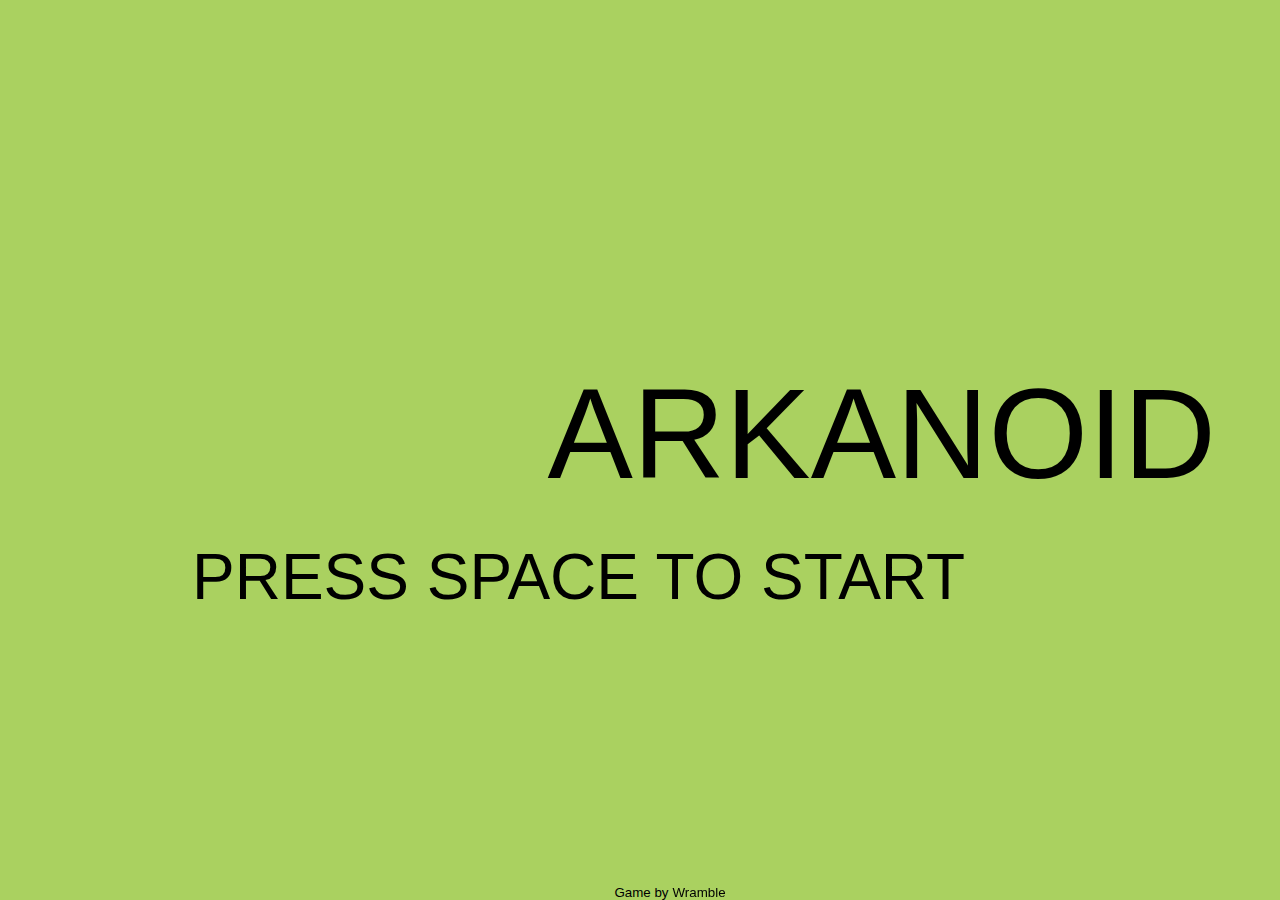
<file: index.html>
<!DOCTYPE html>
<html>
<head>   
	<meta charset="utf-8"> 
	<title>Arkanoid</title>
	<link rel="stylesheet" href="css/animate.css">
    <script type="text/javascript" src="js/game.js"></script>
	<link rel="stylesheet" href="css/style.css">
</head>
<body onload="gameRun()" onkeydown="gameKeyboardUpdateStates(event)" onkeyup="gameKeyboardClearStates(event)"> 
	<h1 id="title" class="animated bounceInDown">ARKANOID</h1>
	<h2 id="start" class="animated bounceInUp">PRESS SPACE TO START</h2>
	<canvas id="canvas" width="1280" height="720" onmousedown="gameMouseDown(event)" onmouseup="gameMouseUp(event)" onmousemove="gameMouseMove(event)" onclick="gameMouseClick(event)"></canvas>
	<div id="footer" class="animated bounce">
		<p>Game by </p>
		<a href="https://github.com/Happymilk" class="button grow-rotate">Wramble</a>
	</div>
</body>
</html>
</file>
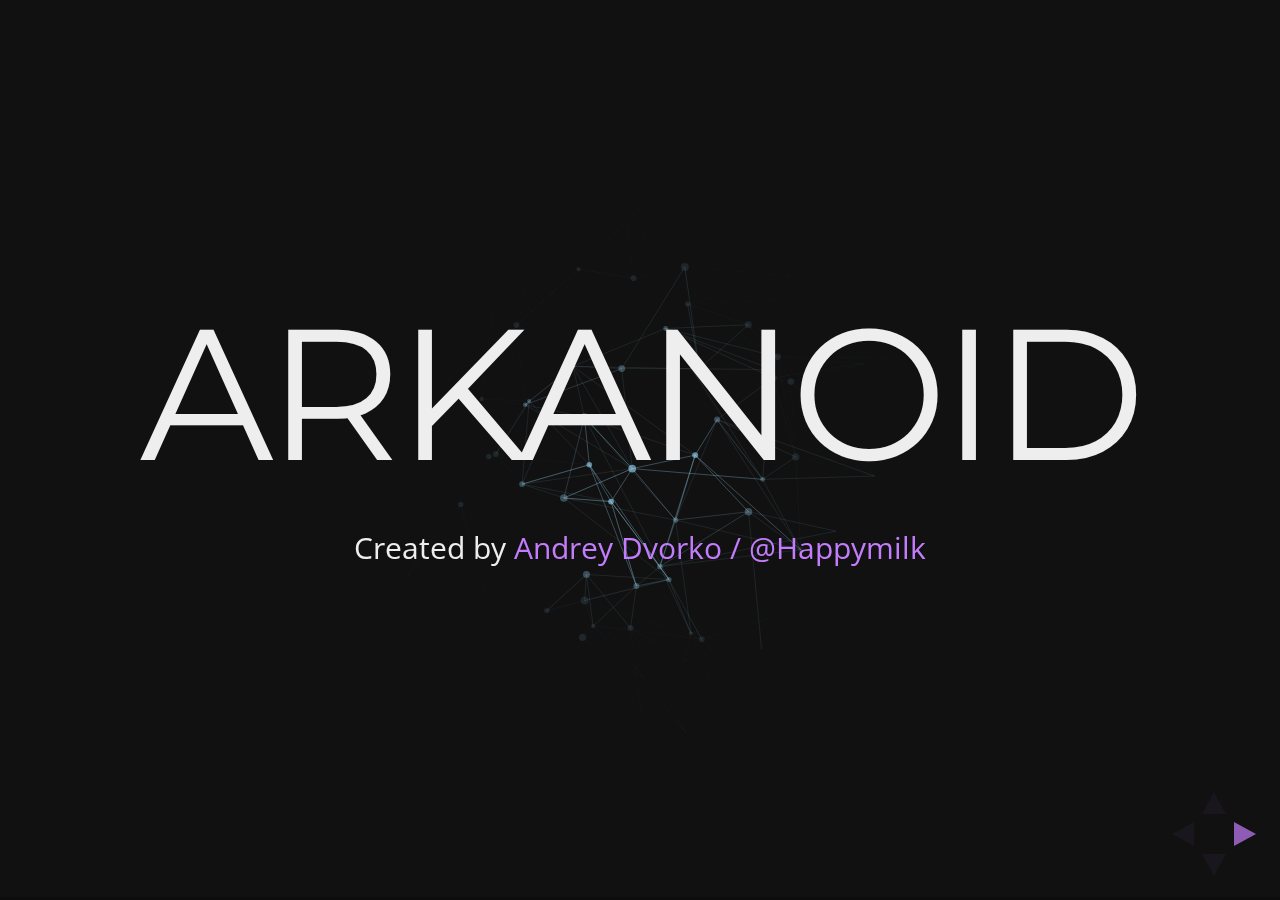
<file: presentation/index.html>
<!doctype html>
<html lang="en">

	<head>
		<meta charset="utf-8">

		<title>reveal.js</title>

		<meta name="description" content="A framework for easily creating beautiful presentations using HTML">
		<meta name="author" content="Hakim El Hattab">

		<meta name="apple-mobile-web-app-capable" content="yes">
		<meta name="apple-mobile-web-app-status-bar-style" content="black-translucent">

		<meta name="viewport" content="width=device-width, initial-scale=1.0, maximum-scale=1.0, user-scalable=no">

		<link rel="stylesheet" href="css/reveal.css">
		<link rel="stylesheet" type="text/css" href="css/normalize.css" />
		<link rel="stylesheet" type="text/css" href="css/component.css" />
		<link rel="stylesheet" href="css/theme/night.css" id="theme">

		<!-- Theme used for syntax highlighting of code -->
		<link rel="stylesheet" href="lib/css/zenburn.css">

		<!-- Printing and PDF exports -->
		<script>
			var link = document.createElement( 'link' );
			link.rel = 'stylesheet';
			link.type = 'text/css';
			link.href = window.location.search.match( /print-pdf/gi ) ? 'css/print/pdf.css' : 'css/print/paper.css';
			document.getElementsByTagName( 'head' )[0].appendChild( link );
		</script>

		<!--[if lt IE 9]>
		<script src="lib/js/html5shiv.js"></script>
		<![endif]-->
	</head>

	<body>
		<div id="large-header" class="large-header"></div>
		<canvas id="demo-canvas"></canvas>
		<div class="reveal">
			<div class="slides">
				<section>
					<h1>ARKANOID</h1>
					<p><small>Created by <a href="https://github.com/Happymilk">Andrey Dvorko / @Happymilk</a></small></p>
				</section>
				<section>
					<section>
						<h2>Arkanoid</h2>
						<p>Arkanoid (アルカノイド Arukanoido) is an arcade game developed by Taito in 1986. It expanded upon Atari's Breakout games of the 1970s by adding power-ups, different types of bricks, a variety of level layouts, and visual layering and depth. The title refers to a doomed "mothership" from which the player's ship, the Vaus, escapes. Arkanoid revived the Breakout concept, resulting in many clones and similar games for home computers, even over a decade later.</p>
					</section>
					<section>
						<img data-src="img/1.png">
						<img data-src="img/1.jpg">
						<img data-src="img/2.png">
					</section>
				</section>
				<section>
					<h2>Tasks</h2>
					<ul>
						<li>Initialize screen</li>
						<li>Create ball, paddle, bricks</li>
						<li>Motion, control and collision</li>
					</ul>
				</section>
				<section>
					<section>
						<h2>Screen</h2>
						<pre><code class="hljs" data-trim contenteditable>
let game_screen_width  = 1280;  
let game_screen_height = 720; 

function gameRun() {
	canvas = document.getElementById("canvas");
	context = canvas.getContext("2d");			
	draw(); //select screen for represent
	setLoop();
}
						</code></pre>
					</section>
					<section>
						<h2>Screen</h2>
						<pre><code class="hljs" data-trim contenteditable>
function setLoop() {
	let start = new Date().getTime(), time = 0;
	function timer() {
		time += 15;
		let diff = (new Date().getTime() - start) - time;
		gameClear();	
		textFont('12pt Arial');
		textColor('#000');
		update();
		draw();
		window.setTimeout(timer, (15 - diff));
	}	
	window.setTimeout(timer, 15);
}
						</code></pre>
					</section>
				</section>
				<section>
					<section>
						<h2>Objects</h2>
						<pre><code class="hljs" data-trim contenteditable>
let ball = new Object();

function initBall() {
    ball.x = 0;			
    ball.y = game_screen_height-40;
    ball.dx = 0;
    ball.dy = speed;  
    ball.radius = 5;
}

function drawBall() {
    circle(ball.x, ball.y, ball.radius, "#000");        
}
						</code></pre>
					</section>
					<section>
						<h2>Objects</h2>
						<pre><code class="hljs" data-trim contenteditable>
let paddle = new Object();

function initPaddle() {
    paddle.width = 100;
    paddle.height = 10;
    paddle.x = game_screen_width / 2 - paddle.width;
    paddle.y = game_screen_height - paddle.height;
}

function drawPaddle() {
    rectangle(paddle.x,paddle.y,paddle.width,paddle.height,"#000");
}
						</code></pre>
					</section>
					<section>
						<h2>Objects</h2>
						<pre><code class="hljs" data-trim contenteditable>
let bricks = new Object();

function initBricks() {
    bricks.cols = 15;
    bricks.rows = 10;
    bricks.width = 88.3;
    bricks.height = 25;
    bricks.padding = 3;	
    bricks_count = level_bricks_count;
}
						</code></pre>
					</section>
					<section>
						<h4>Objects</h4>
						<pre><code class="hljs" data-trim contenteditable>
[0,0,0,0,0,0,0,0,0,0,0,0,0,0],
[0,0,0,0,0,0,0,0,0,0,0,0,0,0],
[0,0,0,0,0,0,0,0,0,0,0,0,0,0],
[0,0,0,0,0,0,0,0,0,0,0,0,0,0],
[0,1,1,1,1,1,1,1,1,1,1,1,1,0],
[0,1,1,1,1,1,1,1,1,1,1,1,1,0],
[0,1,2,2,1,1,2,2,1,1,2,2,1,0],
[0,1,2,2,1,1,2,2,1,1,2,2,1,0],
[0,1,1,1,1,1,1,1,1,1,1,1,1,0],
[0,1,1,1,1,1,1,1,1,1,1,1,1,0]
						</code></pre>
						<pre><code class="hljs" data-trim contenteditable>
function drawBricks() {	
  for (let i = 0; i < bricks.rows; i++) 
    for (let j = 0; j < bricks.cols; j++)
      switch (level_bricks[i][j]) { 
        case 1:
          rectangle((j*(bricks.width+bricks.padding))+bricks.padding, 
            (i*(bricks.height+bricks.padding))+bricks.padding,
            bricks.width, bricks.height,"#000");
          break;
        //... 
      }
}
						</code></pre>
					</section>
					<section>
						<h2>Objects</h2>
						<pre><code class="hljs" data-trim contenteditable>
function updateBricks() {
    if(lives <= 0) game_current_stage = score_stage;

    if(bricks_count != 0) 
        if(bricks_destroed == bricks_count)  {
            bricks_destroed = 0; level++; speed += 2; 
            game_start = false; initBall();
        }	
    level_bricks_count = all_bricks_count[level];
    level_bricks = all_bricks[level];

    if(level > 3) game_current_stage = score_stage;

    initBricks();
}
						</code></pre>
					</section>
					<section>
						<img data-src="img/2.jpg">
					</section>
				</section>
				<section>
					<section>
						<h2>Control</h2>
						<pre><code class="hljs" data-trim contenteditable>
let mouseX = 0, mouseY = 0, mouseClickX = 0, mouseClickY = 0;
let mouseClick = false;
						</code></pre>
						<pre><code class="hljs" data-trim contenteditable>
function gameMouseMove(event) {
    mouseX = (event.clientX - canvas.offsetLeft) / acceleration;
    mouseY = (event.clientY - canvas.offsetTop) / acceleration;
}
						
function gameMouseClick(event) {
    mouseClickX = (event.clientX - canvas.offsetLeft) / acceleration;
    mouseClickY = (event.clientY - canvas.offsetTop) / acceleration;
}
						</code></pre>
						<pre><code class="hljs" data-trim contenteditable>
function gameMouseDown(event) {
	mouseClick = true;
}

function gameMouseUp(event) {
	mouseClick = false;
}	 
						</code></pre>
					</section>
					<section>
						<h2>Control</h2>
						<pre><code class="hljs" data-trim contenteditable>
let KEY = 0;
let KEY_SPACE = false;

function gameKeyboardUpdateStates(event) {
	switch (KEY = event.keyCode) {		
        case 32: 
            KEY_SPACE = true; 
            break;
    }	
}

function gameKeyboardClearStates(event) {
	KEY = event.keyCode;
	KEY_SPACE = false;		
}
						</code></pre>
					</section>
				</section>
				<section>
					<section>
						<h2>Motion</h2>
						<pre><code class="hljs" data-trim contenteditable>
function updatePaddle() {
    paddle.x = mouseX - (paddle.width / 2);
    
    if(paddle.x < 0) 
        paddle.x = 0; 
    if(paddle.x + paddle.width > game_screen_width) 
        paddle.x = canvas.width - paddle.width;   
}
						</code></pre>
					</section>	
					<section>
						<h4>Motion</h4>
						<pre><code class="hljs" data-trim contenteditable>
function updateBall() {
    if(ball.x + ball.dx + ball.radius > canvas.width 
	|| ball.x + ball.dx - ball.radius < 0) 
        ball.dx = -ball.dx;

    rowheight = bricks.height + bricks.padding;
    colwidth = bricks.width + bricks.padding;
    row = Math.floor(ball.y/rowheight);
    col = Math.floor(ball.x/colwidth);
						</code></pre>
						<pre><code class="hljs" data-trim contenteditable>
    for(let i = 1; i <= 5; i++)
        if (ball.y < bricks.rows * rowheight && row >= 0 && col >= 0 && level_bricks[row][col] == i) {
            ball.dy = -ball.dy;
            level_bricks[row][col] = i-1;
            switch (i) {
                case 1:
                    score += 50;		
                    bricks_destroed++; 
                    break;
                //...
            }        
        } //...
						</code></pre>
					</section>	
					<section>
						<h2>Motion</h2>
						<pre><code class="hljs" data-trim contenteditable>
//...
if(ball.y + ball.dy - ball.radius < 20)
  ball.dy = -ball.dy;
else if(ball.y + ball.dy + ball.radius > canvas.height - paddle.height) 
  if(ball.x + ball.radius > paddle.x && ball.x - ball.radius < paddle.x + paddle.width) {
    ball.dy = -ball.dy;
    ball.dx = 8*((ball.x-(paddle.x+paddle.width/2)) / paddle.width);
  } else if(ball.y + ball.dy + ball.radius > canvas.height) {
    lives--; score -= 100; 
    game_start = false; initBall();
  }
  </code></pre>
  <pre><code class="hljs" data-trim contenteditable>
  ball.x += ball.dx;
  ball.y += ball.dy;    
}
						</code></pre>
					</section>
					<section>
						<h2>Motion</h2>
						<pre><code class="hljs" data-trim contenteditable>
function sticky() {
    ball.x = paddle.x + (paddle.width / 2); 
    ball.y = paddle.y - paddle.height; 
    size();
}	
						</code></pre>
					</section>
				</section>
				<section>
					<section>
						<h2>One nore problem</h2>
						<pre><code class="hljs" data-trim contenteditable>
function size() {
  tmp = document.getElementById("canvas");
  if(document.documentElement.clientHeight < game_screen_height 
  || document.documentElement.clientWidth > game_screen_width) {
    tmp.style.height = document.documentElement.clientHeight + 'px';
    tmp.style.width = "";
    acceleration = document.documentElement.clientHeight / game_screen_height;
	</code></pre>
	<pre><code class="hljs" data-trim contenteditable>
    if (document.documentElement.clientWidth > tmp.clientWidth) 
      tmp.style.left = (document.documentElement.clientWidth - tmp.clientWidth) / 2 + 'px';
  } else {
    tmp.style.width = document.documentElement.clientWidth + 'px';
    tmp.style.height = ""; tmp.style.left = "";
    acceleration = document.documentElement.clientWidth / game_screen_width;
  }
}
						</code></pre>
					</section>
				</section>
				<section>
					<section>
						<h2>Result</h2>
						<video controls>
							<source src='img/1.webm' type='video/webm; codecs="vp8.0, vorbis"'/>
							<source src='img/1.mp4' type='video/mp4; codecs="avc1.4D401E, mp4a.40.2"'/>
							Fail
						</video>
					</section>
					<section>
						<h2>Result</h2>
						<iframe src="../game.html" width="1200" height="500">
							Frame with game
						</iframe>
					</section>
				</section>
				<section style="text-align: left;">
					<h1>THE END ?</h1>
					<p> <br> </p>
				</section>
			</div>	
		</div>

		<script src="lib/js/head.min.js"></script>
		<script src="js/reveal.js"></script>
		<script src="js/TweenLite.min.js"></script>
		<script src="js/EasePack.min.js"></script>
		<script src="js/rAF.js"></script>
		<script src="js/demo-1.js"></script>

		<script>

			// More info https://github.com/hakimel/reveal.js#configuration
			Reveal.initialize({
				controls: true,
				progress: true,
				history: true,
				center: true,

				transition: 'slide', // none/fade/slide/convex/concave/zoom

				// More info https://github.com/hakimel/reveal.js#dependencies
				dependencies: [
					{ src: 'lib/js/classList.js', condition: function() { return !document.body.classList; } },
					{ src: 'plugin/markdown/marked.js', condition: function() { return !!document.querySelector( '[data-markdown]' ); } },
					{ src: 'plugin/markdown/markdown.js', condition: function() { return !!document.querySelector( '[data-markdown]' ); } },
					{ src: 'plugin/highlight/highlight.js', async: true, callback: function() { hljs.initHighlightingOnLoad(); } },
					{ src: 'plugin/zoom-js/zoom.js', async: true },
					{ src: 'plugin/notes/notes.js', async: true }
				]
			});

		</script>
	
	</body>
</html>
</file>
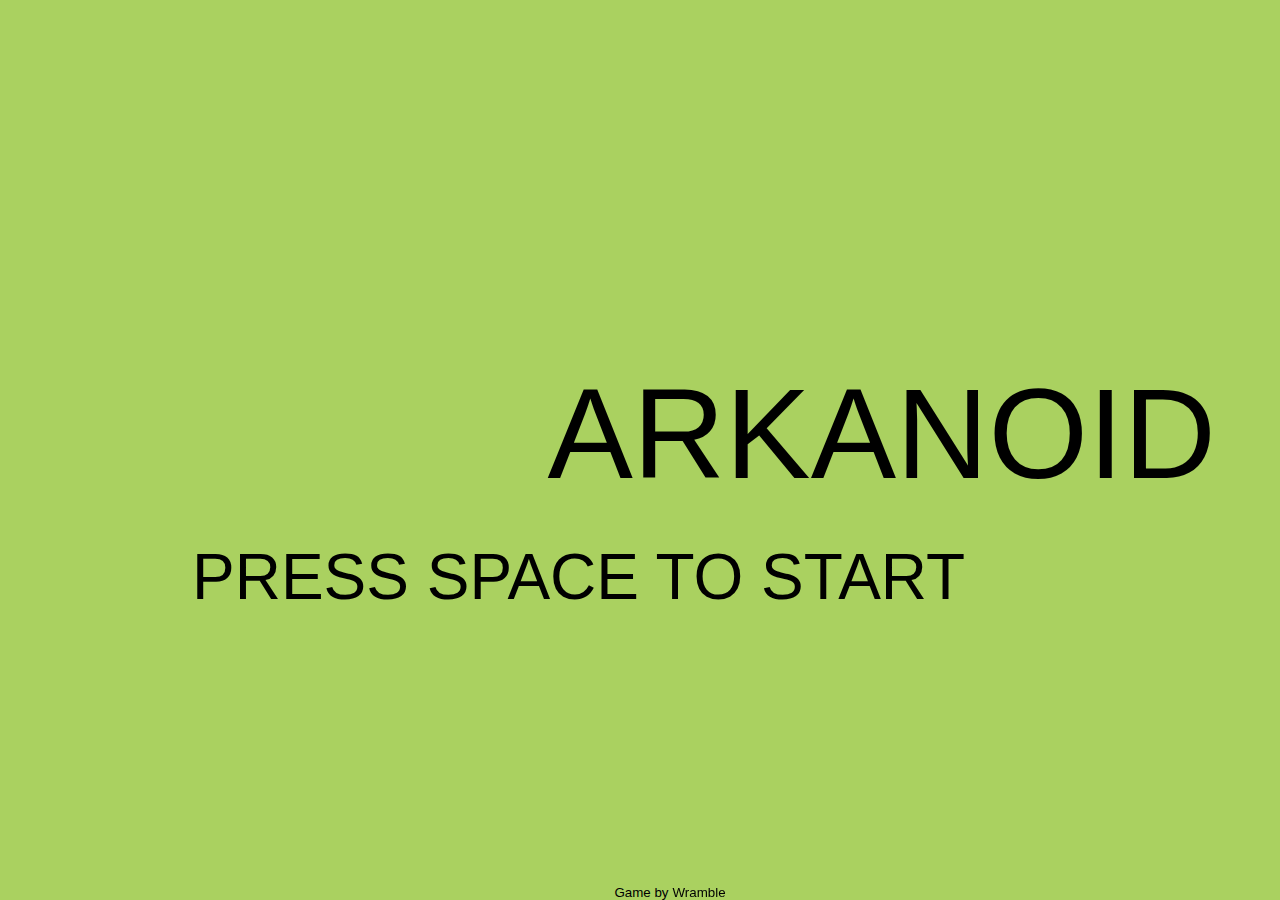
<file: game.html>
<!DOCTYPE html>
<html>
<head>   
	<meta charset="utf-8"> 
	<title>Arkanoid</title>
	<link rel="stylesheet" href="css/animate.css">
    <script type="text/javascript" src="js/game.js"></script>
	<link rel="stylesheet" href="css/game.css">
</head>
<body onload="gameRun()" onkeydown="gameKeyboardUpdateStates(event)" onkeyup="gameKeyboardClearStates(event)"> 
	<h1 id="title" class="animated bounceInDown">ARKANOID</h1>
	<h2 id="start" class="animated bounceInUp">PRESS SPACE TO START</h2>
	<canvas id="canvas" width="1280" height="720" onmousedown="gameMouseDown(event)" onmouseup="gameMouseUp(event)" onmousemove="gameMouseMove(event)" onclick="gameMouseClick(event)"></canvas>
	<div id="footer" class="animated bounce">
		<p>Game by </p>
		<a href="https://github.com/Happymilk" class="grow-rotate">Wramble</a>
	</div>
</body>
</html>
</file>
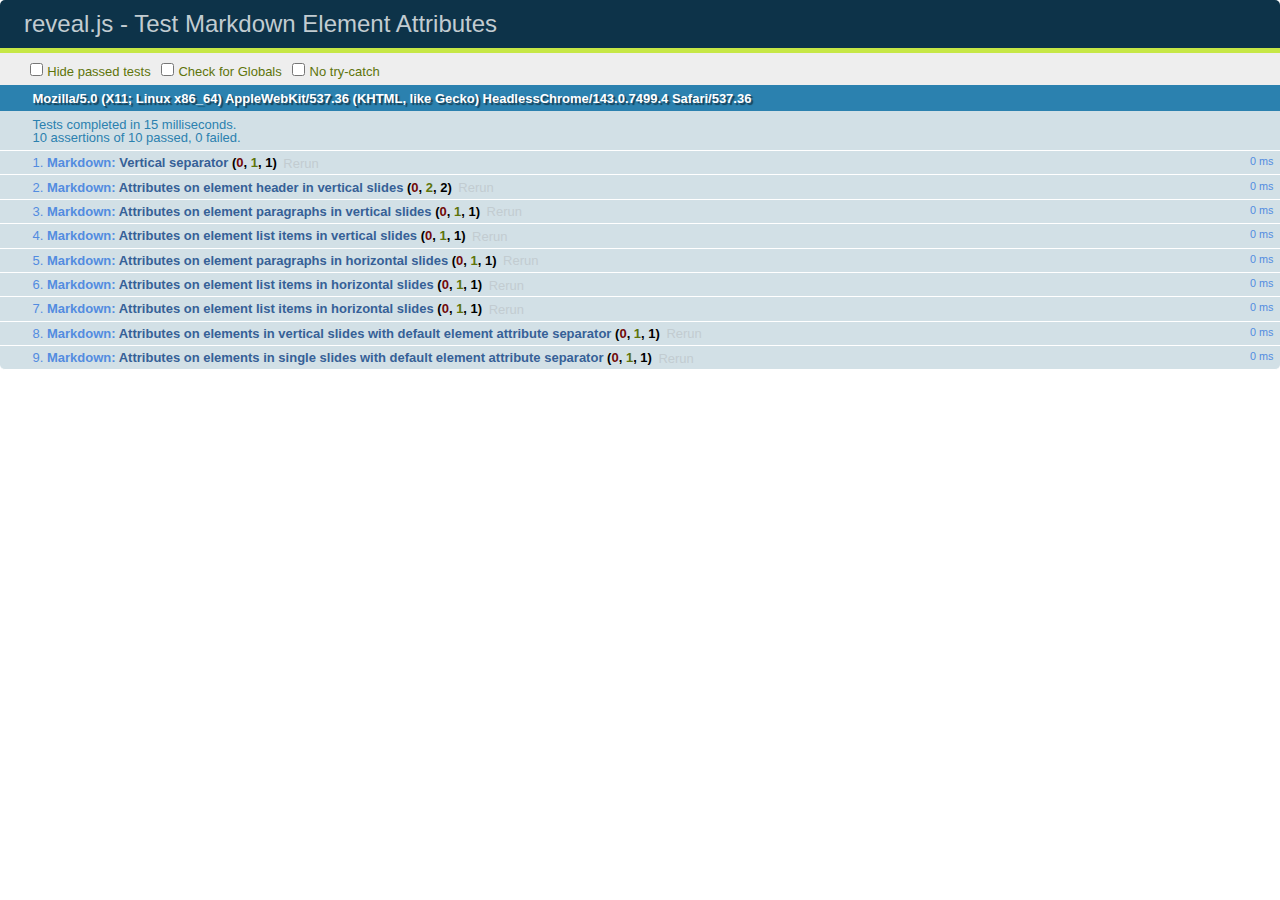
<file: presentation/test/test-markdown-element-attributes.html>
<!doctype html>
<html lang="en">

	<head>
		<meta charset="utf-8">

		<title>reveal.js - Test Markdown Element Attributes</title>

		<link rel="stylesheet" href="../css/reveal.css">
		<link rel="stylesheet" href="qunit-1.12.0.css">
	</head>

	<body style="overflow: auto;">

		<div id="qunit"></div>
		<div id="qunit-fixture"></div>

		<div class="reveal" style="display: none;">

			<div class="slides">

				<!-- <section data-markdown="example.md" data-separator="^\n\n\n" data-separator-vertical="^\n\n"></section> -->

				<!-- Slides are separated by newline + three dashes + newline, vertical slides identical but two dashes -->
				<section data-markdown data-separator="^\n---\n$" data-separator-vertical="^\n--\n$" data-element-attributes="{_\s*?([^}]+?)}">>
					<script type="text/template">
						## Slide 1.1
						<!-- {_class="fragment fade-out" data-fragment-index="1"} -->

						--

						## Slide 1.2
						<!-- {_class="fragment shrink"} -->

						Paragraph 1
						<!-- {_class="fragment grow"} -->

						Paragraph 2
						<!-- {_class="fragment grow"} -->

						- list item 1 <!-- {_class="fragment grow"} -->
						- list item 2 <!-- {_class="fragment grow"} -->
						- list item 3 <!-- {_class="fragment grow"} -->


						---

						## Slide 2


						Paragraph 1.2  
						multi-line <!-- {_class="fragment highlight-red"} -->

						Paragraph 2.2 <!-- {_class="fragment highlight-red"} -->

						Paragraph 2.3 <!-- {_class="fragment highlight-red"} -->

						Paragraph 2.4 <!-- {_class="fragment highlight-red"} -->

						- list item 1 <!-- {_class="fragment highlight-green"} -->
						- list item 2<!-- {_class="fragment highlight-green"} -->
						- list item 3<!-- {_class="fragment highlight-green"} -->
						- list item 4
						<!-- {_class="fragment highlight-green"} -->
						- list item 5<!-- {_class="fragment highlight-green"} -->

						Test

						![Example Picture](examples/assets/image2.png)
						<!-- {_class="reveal stretch"} -->

					</script>
				</section>



				<section 	data-markdown data-separator="^\n\n\n"
									data-separator-vertical="^\n\n"
									data-separator-notes="^Note:"
									data-charset="utf-8">
					<script type="text/template">
						# Test attributes in Markdown with default separator
						## Slide 1 Def <!-- .element: class="fragment highlight-red" data-fragment-index="1" -->


						## Slide 2 Def
						<!-- .element: class="fragment highlight-red" -->

					</script>
				</section>

				<section data-markdown>
				  <script type="text/template">
					## Hello world
					A paragraph
					<!-- .element: class="fragment highlight-blue" -->
				  </script>
				</section>

				<section data-markdown>
				  <script type="text/template">
					## Hello world

					Multiple  
					Line
					<!-- .element: class="fragment highlight-blue" -->
				  </script>
				</section>

				<section data-markdown>
				  <script type="text/template">
					## Hello world

					Test<!-- .element: class="fragment highlight-blue" -->

					More Test
				  </script>
				</section>


			</div>

		</div>

		<script src="../lib/js/head.min.js"></script>
		<script src="../js/reveal.js"></script>
		<script src="../plugin/markdown/marked.js"></script>
		<script src="../plugin/markdown/markdown.js"></script>
		<script src="qunit-1.12.0.js"></script>

		<script src="test-markdown-element-attributes.js"></script>

	</body>
</html>
</file>
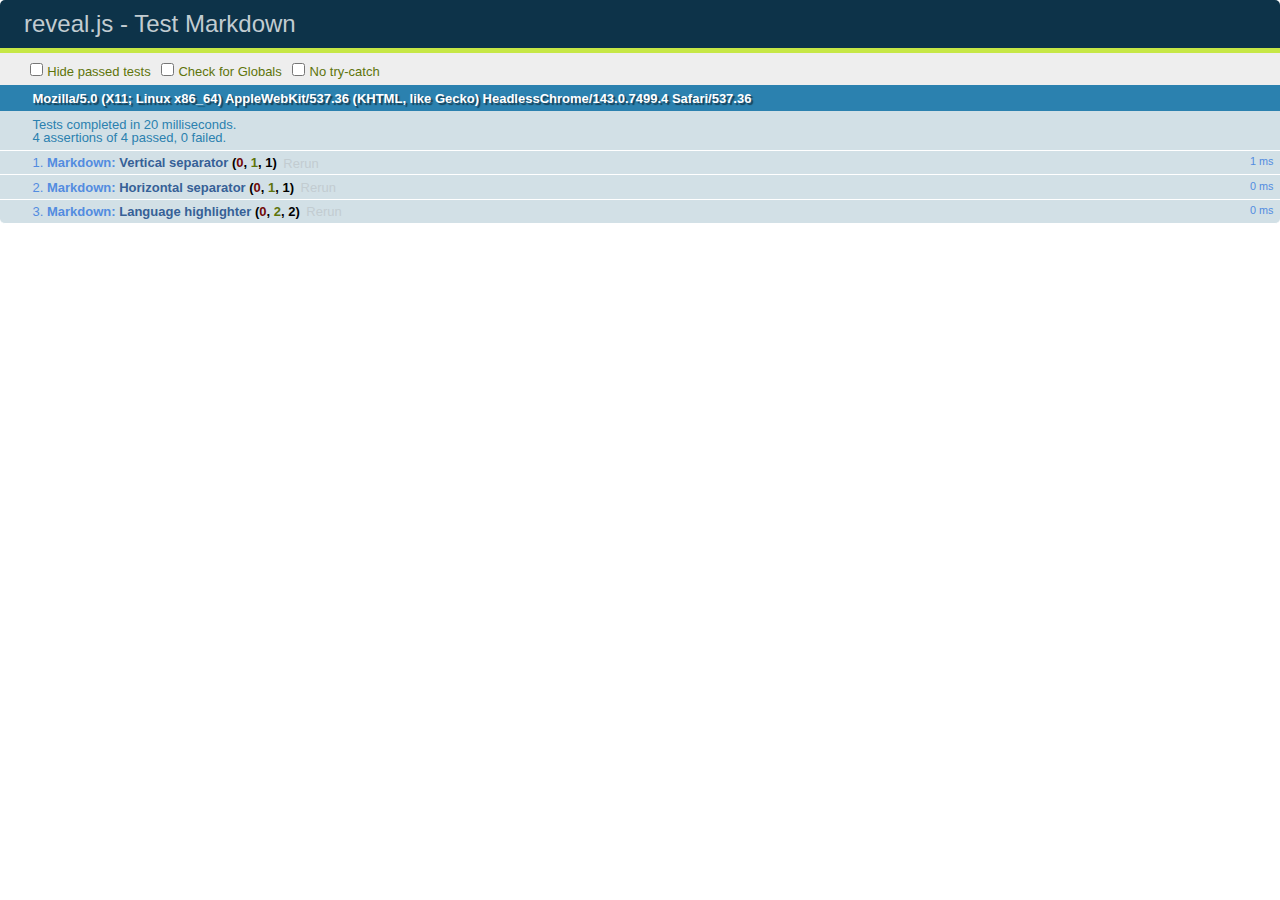
<file: presentation/test/test-markdown-external.html>
<!doctype html>
<html lang="en">

	<head>
		<meta charset="utf-8">

		<title>reveal.js - Test Markdown</title>

		<link rel="stylesheet" href="../css/reveal.css">
		<link rel="stylesheet" href="qunit-1.12.0.css">
	</head>

	<body style="overflow: auto;">

		<div id="qunit"></div>
  		<div id="qunit-fixture"></div>

		<div class="reveal" style="display: none;">

			<div class="slides">
				<section data-markdown="simple.md" data-separator="^\n\n\n" data-separator-vertical="^\n\n"></section>
			</div>

		</div>

		<script src="../lib/js/head.min.js"></script>
		<script src="../js/reveal.js"></script>
		<script src="../plugin/highlight/highlight.js"></script>
		<script src="../plugin/markdown/marked.js"></script>
		<script src="../plugin/markdown/markdown.js"></script>
		<script src="qunit-1.12.0.js"></script>

		<script src="test-markdown-external.js"></script>

	</body>
</html>
</file>
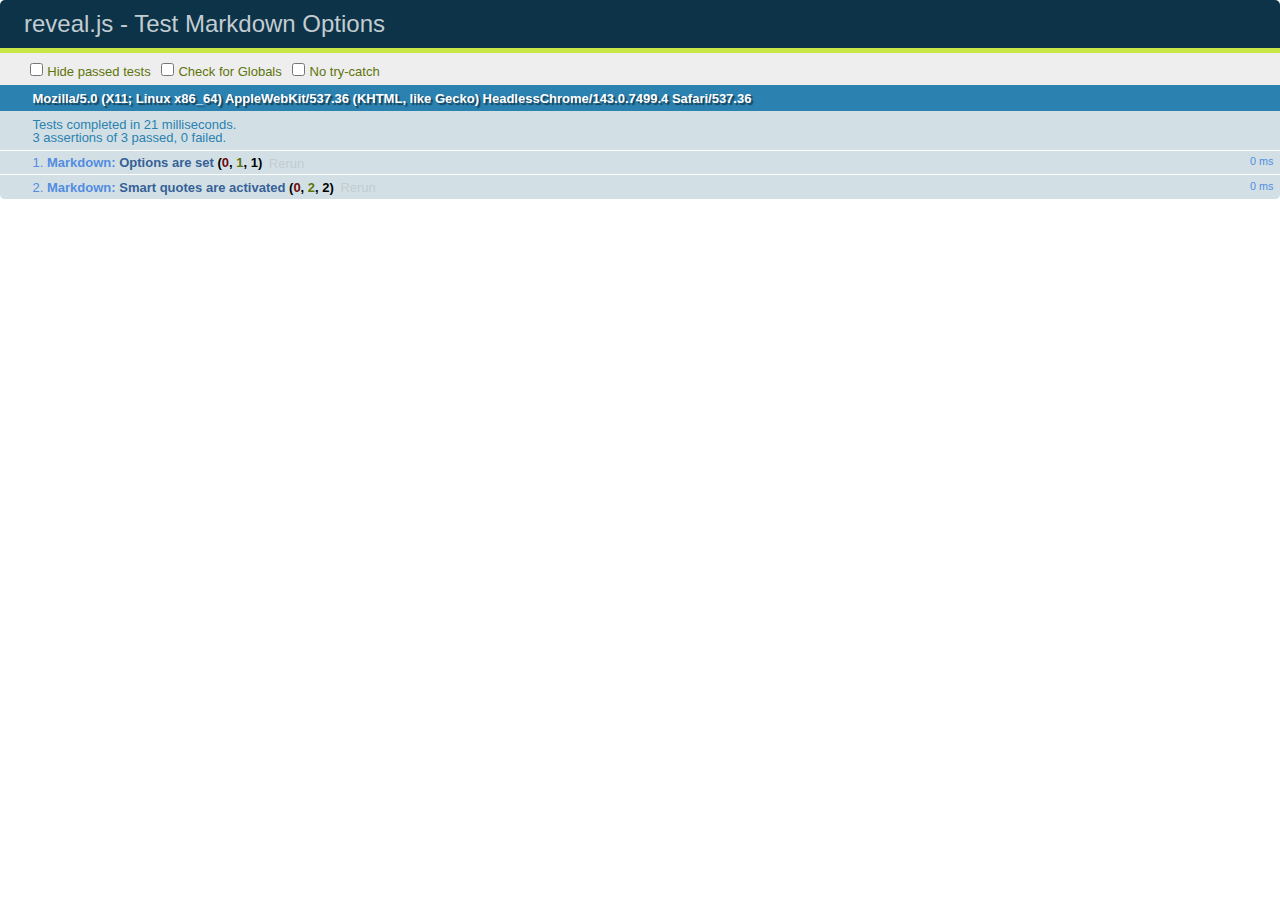
<file: presentation/test/test-markdown-options.html>
<!doctype html>
<html lang="en">

	<head>
		<meta charset="utf-8">

		<title>reveal.js - Test Markdown Options</title>

		<link rel="stylesheet" href="../css/reveal.css">
		<link rel="stylesheet" href="qunit-1.12.0.css">
	</head>

	<body style="overflow: auto;">

		<div id="qunit"></div>
		<div id="qunit-fixture"></div>

		<div class="reveal" style="display: none;">

			<div class="slides">

				<section data-markdown>
					<script type="text/template">
						## Testing Markdown Options

						This "slide" should contain 'smart' quotes.
					</script>
				</section>

			</div>

		</div>

		<script src="../lib/js/head.min.js"></script>
		<script src="../js/reveal.js"></script>
		<script src="qunit-1.12.0.js"></script>

		<script src="test-markdown-options.js"></script>

	</body>
</html>
</file>
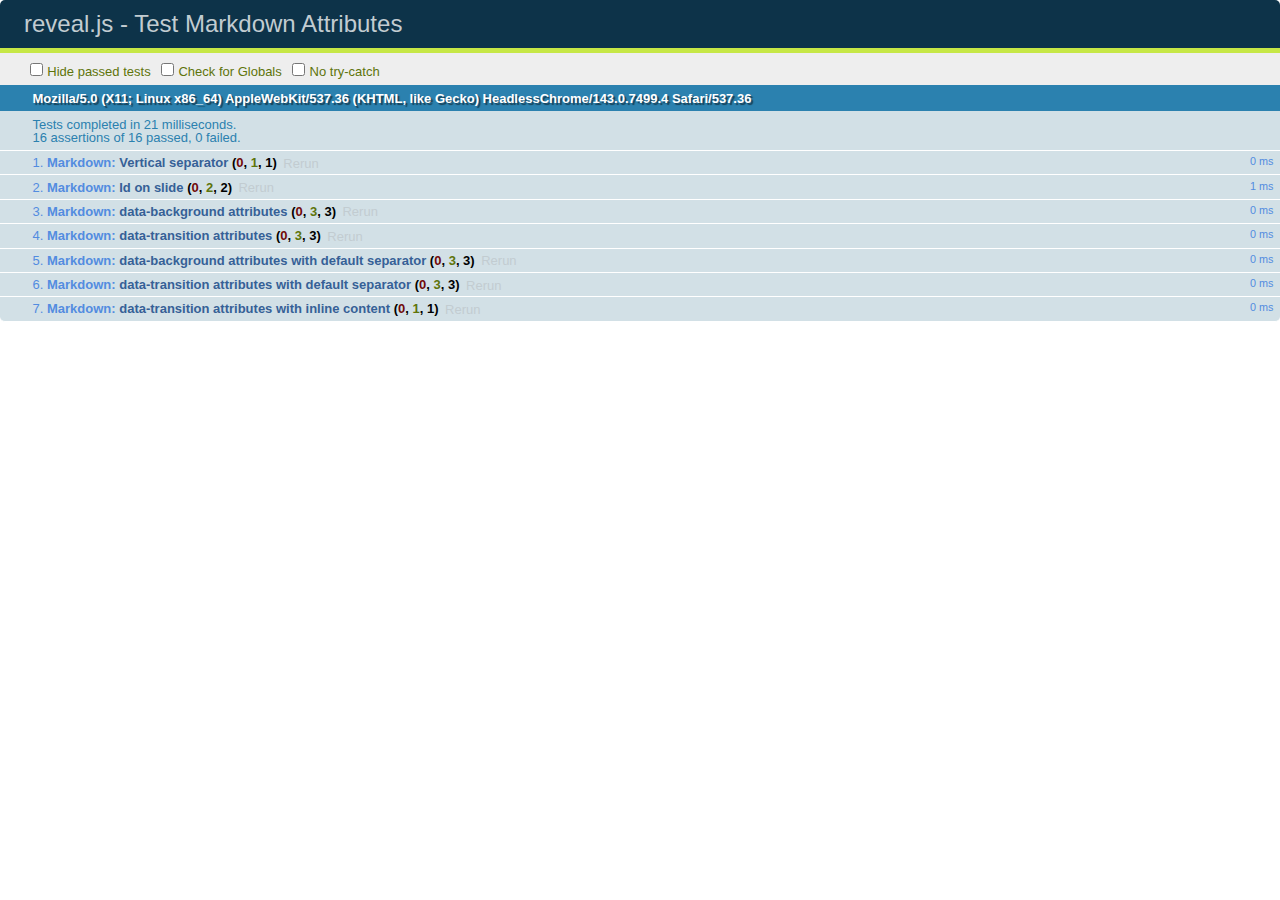
<file: presentation/test/test-markdown-slide-attributes.html>
<!doctype html>
<html lang="en">

	<head>
		<meta charset="utf-8">

		<title>reveal.js - Test Markdown Attributes</title>

		<link rel="stylesheet" href="../css/reveal.css">
		<link rel="stylesheet" href="qunit-1.12.0.css">
	</head>

	<body style="overflow: auto;">

		<div id="qunit"></div>
		<div id="qunit-fixture"></div>

		<div class="reveal" style="display: none;">

			<div class="slides">

				<!-- <section data-markdown="example.md" data-separator="^\n\n\n" data-separator-vertical="^\n\n"></section> -->

				<!-- Slides are separated by three lines, vertical slides by two lines, attributes are one any line starting with (spaces and) two dashes -->
				<section 	data-markdown data-separator="^\n\n\n"
									data-separator-vertical="^\n\n"
									data-separator-notes="^Note:"
									data-attributes="--\s(.*?)$"
									data-charset="utf-8">
					<script type="text/template">
						# Test attributes in Markdown
						## Slide 1



						## Slide 2
						<!-- -- id="slide2" data-transition="zoom" data-background="#A0C66B" -->


						## Slide 2.1
						<!-- -- data-background="#ff0000" data-transition="fade" -->


						## Slide 2.2
						[Link to Slide2](#/slide2)



						## Slide 3
						<!-- -- data-transition="zoom" data-background="#C6916B" -->



						## Slide 4
					</script>
				</section>

				<section 	data-markdown data-separator="^\n\n\n"
									data-separator-vertical="^\n\n"
									data-separator-notes="^Note:"
									data-charset="utf-8">
					<script type="text/template">
						# Test attributes in Markdown with default separator
						## Slide 1 Def



						## Slide 2 Def
						<!-- .slide: id="slide2def" data-transition="concave" data-background="#A7C66B" -->


						## Slide 2.1 Def
						<!-- .slide: data-background="#f70000" data-transition="page" -->


						## Slide 2.2 Def
						[Link to Slide2](#/slide2def)



						## Slide 3 Def
						<!-- .slide: data-transition="concave" data-background="#C7916B" -->



						## Slide 4
					</script>
				</section>

				<section data-markdown>
					<script type="text/template">
						<!-- .slide: data-background="#ff0000" -->
						## Hello world
					</script>
				</section>

				<section data-markdown>
					<script type="text/template">
						## Hello world
						<!-- .slide: data-background="#ff0000" -->
					</script>
				</section>

				<section data-markdown>
					<script type="text/template">
						## Hello world

						Test
						<!-- .slide: data-background="#ff0000" -->

						More Test
					</script>
				</section>

			</div>

		</div>

		<script src="../lib/js/head.min.js"></script>
		<script src="../js/reveal.js"></script>
		<script src="../plugin/markdown/marked.js"></script>
		<script src="../plugin/markdown/markdown.js"></script>
		<script src="qunit-1.12.0.js"></script>

		<script src="test-markdown-slide-attributes.js"></script>

	</body>
</html>
</file>
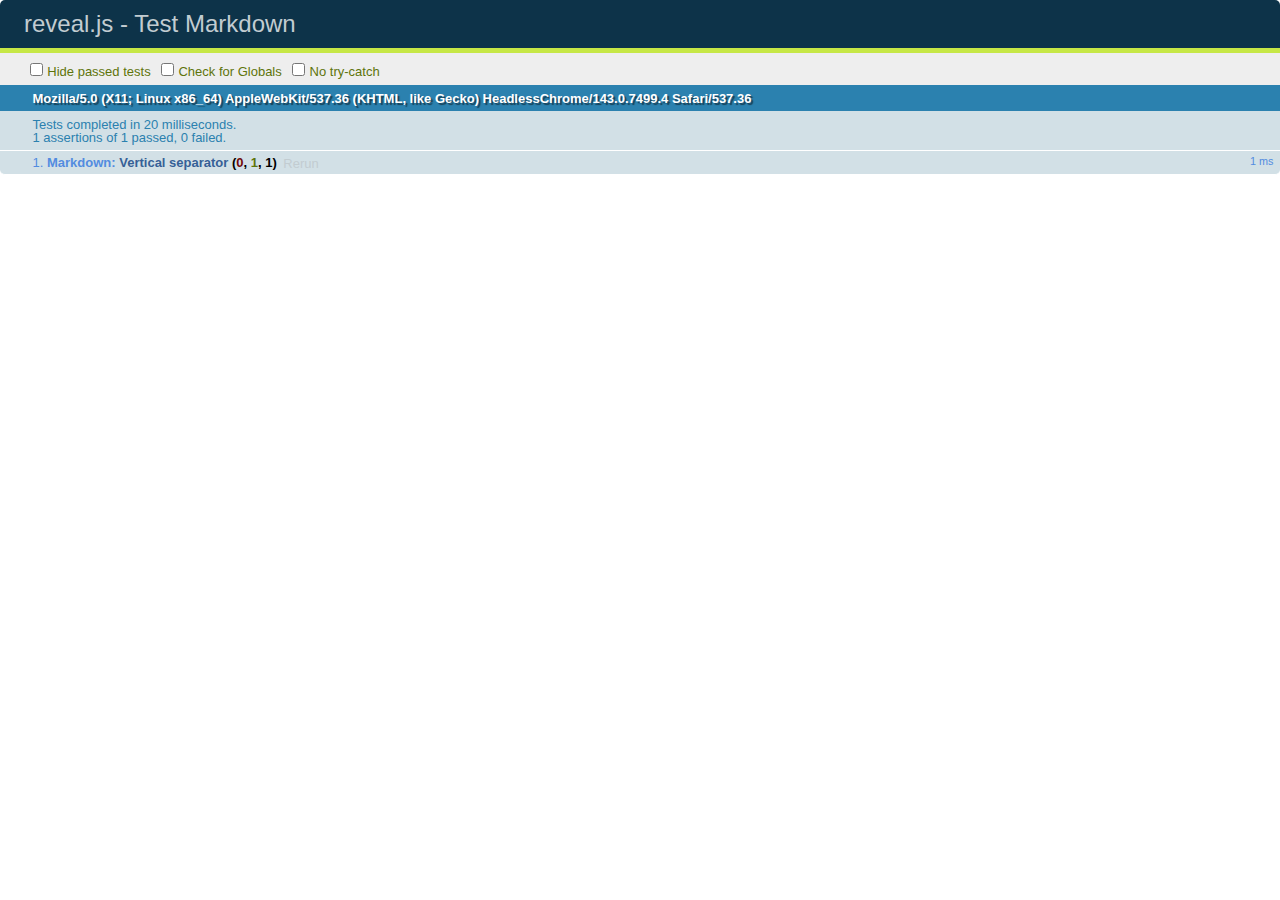
<file: presentation/test/test-markdown.html>
<!doctype html>
<html lang="en">

	<head>
		<meta charset="utf-8">

		<title>reveal.js - Test Markdown</title>

		<link rel="stylesheet" href="../css/reveal.css">
		<link rel="stylesheet" href="qunit-1.12.0.css">
	</head>

	<body style="overflow: auto;">

		<div id="qunit"></div>
		<div id="qunit-fixture"></div>

		<div class="reveal" style="display: none;">

			<div class="slides">

				<!-- <section data-markdown="example.md" data-separator="^\n\n\n" data-separator-vertical="^\n\n"></section> -->

				<!-- Slides are separated by newline + three dashes + newline, vertical slides identical but two dashes -->
				<section data-markdown data-separator="^\n---\n$" data-separator-vertical="^\n--\n$">
					<script type="text/template">
						## Slide 1.1

						--

						## Slide 1.2

						---

						## Slide 2
					</script>
				</section>

			</div>

		</div>

		<script src="../lib/js/head.min.js"></script>
		<script src="../js/reveal.js"></script>
		<script src="../plugin/markdown/marked.js"></script>
		<script src="../plugin/markdown/markdown.js"></script>
		<script src="qunit-1.12.0.js"></script>

		<script src="test-markdown.js"></script>

	</body>
</html>
</file>
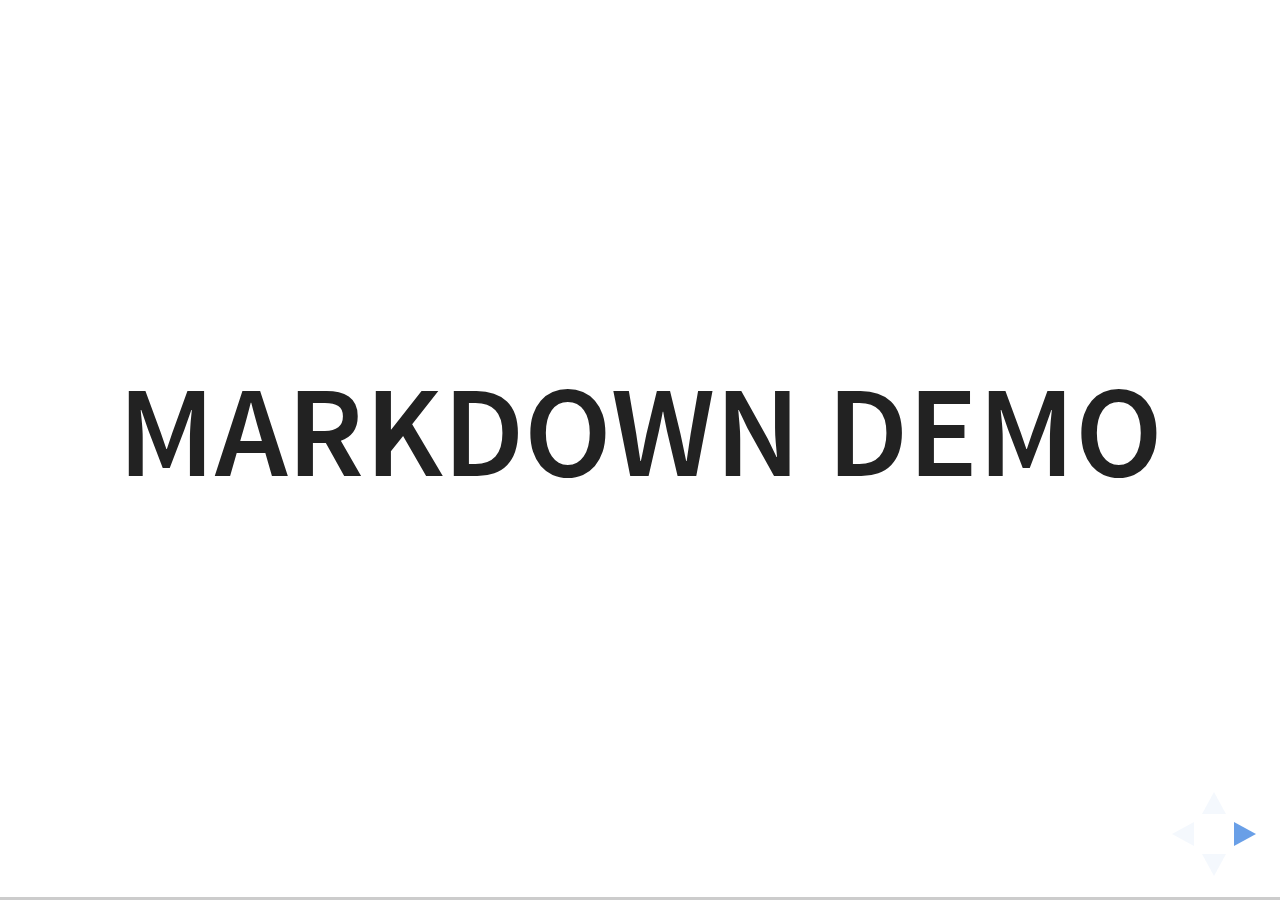
<file: presentation/plugin/markdown/example.html>
<!doctype html>
<html lang="en">

	<head>
		<meta charset="utf-8">

		<title>reveal.js - Markdown Demo</title>

		<link rel="stylesheet" href="../../css/reveal.css">
		<link rel="stylesheet" href="../../css/theme/white.css" id="theme">

        <link rel="stylesheet" href="../../lib/css/zenburn.css">
	</head>

	<body>

		<div class="reveal">

			<div class="slides">

                <!-- Use external markdown resource, separate slides by three newlines; vertical slides by two newlines -->
                <section data-markdown="example.md" data-separator="^\n\n\n" data-separator-vertical="^\n\n"></section>

                <!-- Slides are separated by three dashes (quick 'n dirty regular expression) -->
                <section data-markdown data-separator="---">
                    <script type="text/template">
                        ## Demo 1
                        Slide 1
                        ---
                        ## Demo 1
                        Slide 2
                        ---
                        ## Demo 1
                        Slide 3
                    </script>
                </section>

                <!-- Slides are separated by newline + three dashes + newline, vertical slides identical but two dashes -->
                <section data-markdown data-separator="^\n---\n$" data-separator-vertical="^\n--\n$">
                    <script type="text/template">
                        ## Demo 2
                        Slide 1.1

                        --

                        ## Demo 2
                        Slide 1.2

                        ---

                        ## Demo 2
                        Slide 2
                    </script>
                </section>

                <!-- No "extra" slides, since there are no separators defined (so they'll become horizontal rulers) -->
                <section data-markdown>
                    <script type="text/template">
                        A

                        ---

                        B

                        ---

                        C
                    </script>
                </section>

                <!-- Slide attributes -->
                <section data-markdown>
                    <script type="text/template">
                        <!-- .slide: data-background="#000000" -->
                        ## Slide attributes
                    </script>
                </section>

                <!-- Element attributes -->
                <section data-markdown>
                    <script type="text/template">
                        ## Element attributes
                        - Item 1 <!-- .element: class="fragment" data-fragment-index="2" -->
                        - Item 2 <!-- .element: class="fragment" data-fragment-index="1" -->
                    </script>
                </section>

                <!-- Code -->
                <section data-markdown>
                    <script type="text/template">
                        ```php
                        public function foo()
                        {
                            $foo = array(
                                'bar' => 'bar'
                            )
                        }
                        ```
                    </script>
                </section>

            </div>
		</div>

		<script src="../../lib/js/head.min.js"></script>
		<script src="../../js/reveal.js"></script>

		<script>

			Reveal.initialize({
				controls: true,
				progress: true,
				history: true,
				center: true,

				// Optional libraries used to extend on reveal.js
				dependencies: [
					{ src: '../../lib/js/classList.js', condition: function() { return !document.body.classList; } },
					{ src: 'marked.js', condition: function() { return !!document.querySelector( '[data-markdown]' ); } },
                    { src: 'markdown.js', condition: function() { return !!document.querySelector( '[data-markdown]' ); } },
                    { src: '../highlight/highlight.js', async: true, callback: function() { hljs.initHighlightingOnLoad(); } },
					{ src: '../notes/notes.js' }
				]
			});

		</script>

	</body>
</html>
</file>
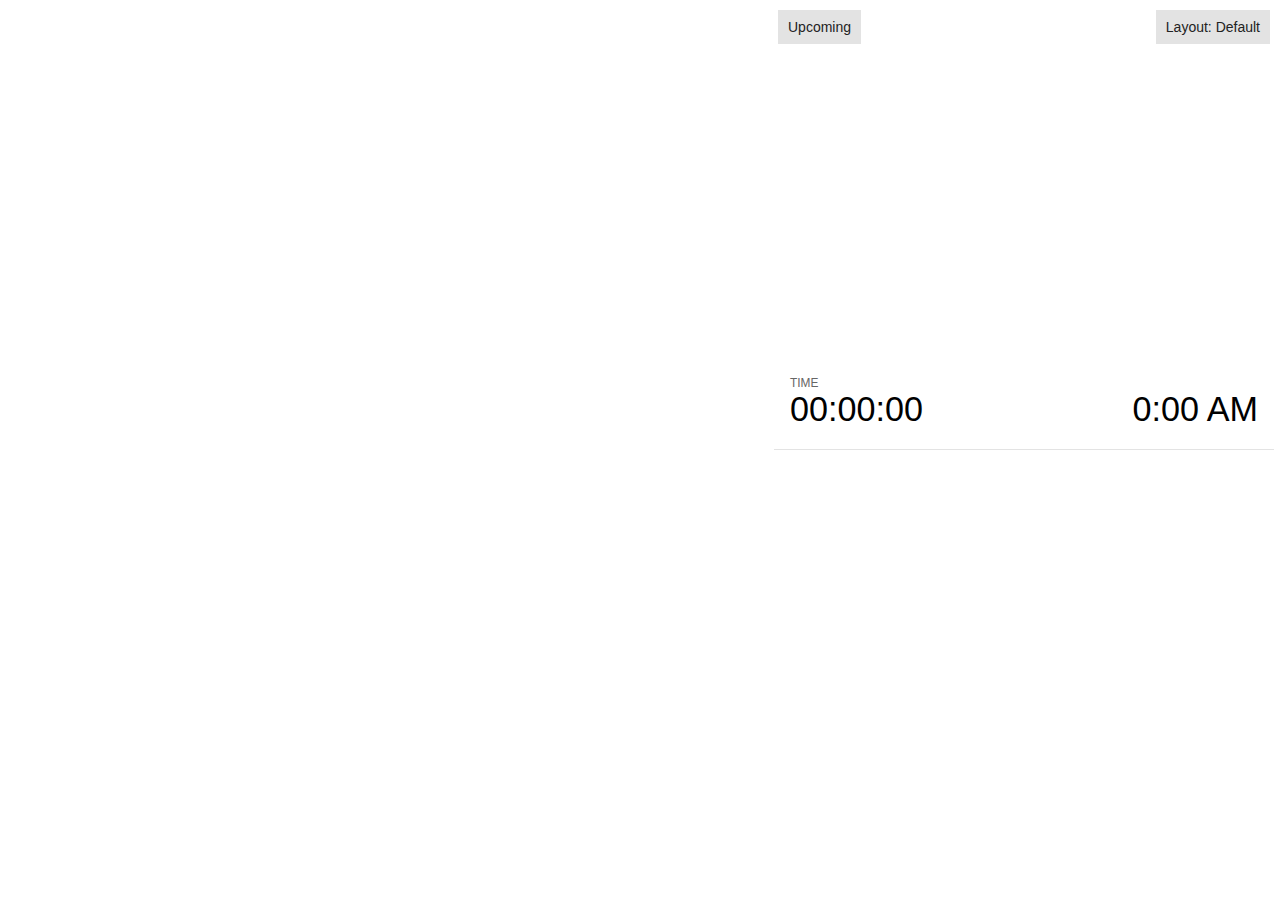
<file: presentation/plugin/notes/notes.html>
<!doctype html>
<html lang="en">
	<head>
		<meta charset="utf-8">

		<title>reveal.js - Slide Notes</title>

		<style>
			body {
				font-family: Helvetica;
				font-size: 18px;
			}

			#current-slide,
			#upcoming-slide,
			#speaker-controls {
				padding: 6px;
				box-sizing: border-box;
				-moz-box-sizing: border-box;
			}

			#current-slide iframe,
			#upcoming-slide iframe {
				width: 100%;
				height: 100%;
				border: 1px solid #ddd;
			}

			#current-slide .label,
			#upcoming-slide .label {
				position: absolute;
				top: 10px;
				left: 10px;
				z-index: 2;
			}

			.overlay-element {
				height: 34px;
				line-height: 34px;
				padding: 0 10px;
				text-shadow: none;
				background: rgba( 220, 220, 220, 0.8 );
				color: #222;
				font-size: 14px;
			}

			.overlay-element.interactive:hover {
				background: rgba( 220, 220, 220, 1 );
			}

			#current-slide {
				position: absolute;
				width: 60%;
				height: 100%;
				top: 0;
				left: 0;
				padding-right: 0;
			}

			#upcoming-slide {
				position: absolute;
				width: 40%;
				height: 40%;
				right: 0;
				top: 0;
			}

			/* Speaker controls */
			#speaker-controls {
				position: absolute;
				top: 40%;
				right: 0;
				width: 40%;
				height: 60%;
				overflow: auto;
				font-size: 18px;
			}

				.speaker-controls-time.hidden,
				.speaker-controls-notes.hidden {
					display: none;
				}

				.speaker-controls-time .label,
				.speaker-controls-notes .label {
					text-transform: uppercase;
					font-weight: normal;
					font-size: 0.66em;
					color: #666;
					margin: 0;
				}

				.speaker-controls-time {
					border-bottom: 1px solid rgba( 200, 200, 200, 0.5 );
					margin-bottom: 10px;
					padding: 10px 16px;
					padding-bottom: 20px;
					cursor: pointer;
				}

				.speaker-controls-time .reset-button {
					opacity: 0;
					float: right;
					color: #666;
					text-decoration: none;
				}
				.speaker-controls-time:hover .reset-button {
					opacity: 1;
				}

				.speaker-controls-time .timer,
				.speaker-controls-time .clock {
					width: 50%;
					font-size: 1.9em;
				}

				.speaker-controls-time .timer {
					float: left;
				}

				.speaker-controls-time .clock {
					float: right;
					text-align: right;
				}

				.speaker-controls-time span.mute {
					color: #bbb;
				}

				.speaker-controls-notes {
					padding: 10px 16px;
				}

				.speaker-controls-notes .value {
					margin-top: 5px;
					line-height: 1.4;
					font-size: 1.2em;
				}

			/* Layout selector */
			#speaker-layout {
				position: absolute;
				top: 10px;
				right: 10px;
				color: #222;
				z-index: 10;
			}
				#speaker-layout select {
					position: absolute;
					width: 100%;
					height: 100%;
					top: 0;
					left: 0;
					border: 0;
					box-shadow: 0;
					cursor: pointer;
					opacity: 0;

					font-size: 1em;
					background-color: transparent;

					-moz-appearance: none;
					-webkit-appearance: none;
					-webkit-tap-highlight-color: rgba(0, 0, 0, 0);
				}

				#speaker-layout select:focus {
					outline: none;
					box-shadow: none;
				}

			.clear {
				clear: both;
			}

			/* Speaker layout: Wide */
			body[data-speaker-layout="wide"] #current-slide,
			body[data-speaker-layout="wide"] #upcoming-slide {
				width: 50%;
				height: 45%;
				padding: 6px;
			}

			body[data-speaker-layout="wide"] #current-slide {
				top: 0;
				left: 0;
			}

			body[data-speaker-layout="wide"] #upcoming-slide {
				top: 0;
				left: 50%;
			}

			body[data-speaker-layout="wide"] #speaker-controls {
				top: 45%;
				left: 0;
				width: 100%;
				height: 50%;
				font-size: 1.25em;
			}

			/* Speaker layout: Tall */
			body[data-speaker-layout="tall"] #current-slide,
			body[data-speaker-layout="tall"] #upcoming-slide {
				width: 45%;
				height: 50%;
				padding: 6px;
			}

			body[data-speaker-layout="tall"] #current-slide {
				top: 0;
				left: 0;
			}

			body[data-speaker-layout="tall"] #upcoming-slide {
				top: 50%;
				left: 0;
			}

			body[data-speaker-layout="tall"] #speaker-controls {
				padding-top: 40px;
				top: 0;
				left: 45%;
				width: 55%;
				height: 100%;
				font-size: 1.25em;
			}

			/* Speaker layout: Notes only */
			body[data-speaker-layout="notes-only"] #current-slide,
			body[data-speaker-layout="notes-only"] #upcoming-slide {
				display: none;
			}

			body[data-speaker-layout="notes-only"] #speaker-controls {
				padding-top: 40px;
				top: 0;
				left: 0;
				width: 100%;
				height: 100%;
				font-size: 1.25em;
			}

			@media screen and (max-width: 1080px) {
				body[data-speaker-layout="default"] #speaker-controls {
					font-size: 16px;
				}
			}

			@media screen and (max-width: 900px) {
				body[data-speaker-layout="default"] #speaker-controls {
					font-size: 14px;
				}
			}

			@media screen and (max-width: 800px) {
				body[data-speaker-layout="default"] #speaker-controls {
					font-size: 12px;
				}
			}

		</style>
	</head>

	<body>

		<div id="current-slide"></div>
		<div id="upcoming-slide"><span class="overlay-element label">Upcoming</span></div>
		<div id="speaker-controls">
			<div class="speaker-controls-time">
				<h4 class="label">Time <span class="reset-button">Click to Reset</span></h4>
				<div class="clock">
					<span class="clock-value">0:00 AM</span>
				</div>
				<div class="timer">
					<span class="hours-value">00</span><span class="minutes-value">:00</span><span class="seconds-value">:00</span>
				</div>
				<div class="clear"></div>
			</div>

			<div class="speaker-controls-notes hidden">
				<h4 class="label">Notes</h4>
				<div class="value"></div>
			</div>
		</div>
		<div id="speaker-layout" class="overlay-element interactive">
			<span class="speaker-layout-label"></span>
			<select class="speaker-layout-dropdown"></select>
		</div>

		<script src="../../plugin/markdown/marked.js"></script>
		<script>

			(function() {

				var notes,
					notesValue,
					currentState,
					currentSlide,
					upcomingSlide,
					layoutLabel,
					layoutDropdown,
					connected = false;

				var SPEAKER_LAYOUTS = {
					'default': 'Default',
					'wide': 'Wide',
					'tall': 'Tall',
					'notes-only': 'Notes only'
				};

				setupLayout();

				window.addEventListener( 'message', function( event ) {

					var data = JSON.parse( event.data );

					// The overview mode is only useful to the reveal.js instance
					// where navigation occurs so we don't sync it
					if( data.state ) delete data.state.overview;

					// Messages sent by the notes plugin inside of the main window
					if( data && data.namespace === 'reveal-notes' ) {
						if( data.type === 'connect' ) {
							handleConnectMessage( data );
						}
						else if( data.type === 'state' ) {
							handleStateMessage( data );
						}
					}
					// Messages sent by the reveal.js inside of the current slide preview
					else if( data && data.namespace === 'reveal' ) {
						if( /ready/.test( data.eventName ) ) {
							// Send a message back to notify that the handshake is complete
							window.opener.postMessage( JSON.stringify({ namespace: 'reveal-notes', type: 'connected'} ), '*' );
						}
						else if( /slidechanged|fragmentshown|fragmenthidden|paused|resumed/.test( data.eventName ) && currentState !== JSON.stringify( data.state ) ) {

							window.opener.postMessage( JSON.stringify({ method: 'setState', args: [ data.state ]} ), '*' );

						}
					}

				} );

				/**
				 * Called when the main window is trying to establish a
				 * connection.
				 */
				function handleConnectMessage( data ) {

					if( connected === false ) {
						connected = true;

						setupIframes( data );
						setupKeyboard();
						setupNotes();
						setupTimer();
					}

				}

				/**
				 * Called when the main window sends an updated state.
				 */
				function handleStateMessage( data ) {

					// Store the most recently set state to avoid circular loops
					// applying the same state
					currentState = JSON.stringify( data.state );

					// No need for updating the notes in case of fragment changes
					if ( data.notes ) {
						notes.classList.remove( 'hidden' );
						notesValue.style.whiteSpace = data.whitespace;
						if( data.markdown ) {
							notesValue.innerHTML = marked( data.notes );
						}
						else {
							notesValue.innerHTML = data.notes;
						}
					}
					else {
						notes.classList.add( 'hidden' );
					}

					// Update the note slides
					currentSlide.contentWindow.postMessage( JSON.stringify({ method: 'setState', args: [ data.state ] }), '*' );
					upcomingSlide.contentWindow.postMessage( JSON.stringify({ method: 'setState', args: [ data.state ] }), '*' );
					upcomingSlide.contentWindow.postMessage( JSON.stringify({ method: 'next' }), '*' );

				}

				// Limit to max one state update per X ms
				handleStateMessage = debounce( handleStateMessage, 200 );

				/**
				 * Forward keyboard events to the current slide window.
				 * This enables keyboard events to work even if focus
				 * isn't set on the current slide iframe.
				 */
				function setupKeyboard() {

					document.addEventListener( 'keydown', function( event ) {
						currentSlide.contentWindow.postMessage( JSON.stringify({ method: 'triggerKey', args: [ event.keyCode ] }), '*' );
					} );

				}

				/**
				 * Creates the preview iframes.
				 */
				function setupIframes( data ) {

					var params = [
						'receiver',
						'progress=false',
						'history=false',
						'transition=none',
						'autoSlide=0',
						'backgroundTransition=none'
					].join( '&' );

					var urlSeparator = /\?/.test(data.url) ? '&' : '?';
					var hash = '#/' + data.state.indexh + '/' + data.state.indexv;
					var currentURL = data.url + urlSeparator + params + '&postMessageEvents=true' + hash;
					var upcomingURL = data.url + urlSeparator + params + '&controls=false' + hash;

					currentSlide = document.createElement( 'iframe' );
					currentSlide.setAttribute( 'width', 1280 );
					currentSlide.setAttribute( 'height', 1024 );
					currentSlide.setAttribute( 'src', currentURL );
					document.querySelector( '#current-slide' ).appendChild( currentSlide );

					upcomingSlide = document.createElement( 'iframe' );
					upcomingSlide.setAttribute( 'width', 640 );
					upcomingSlide.setAttribute( 'height', 512 );
					upcomingSlide.setAttribute( 'src', upcomingURL );
					document.querySelector( '#upcoming-slide' ).appendChild( upcomingSlide );

				}

				/**
				 * Setup the notes UI.
				 */
				function setupNotes() {

					notes = document.querySelector( '.speaker-controls-notes' );
					notesValue = document.querySelector( '.speaker-controls-notes .value' );

				}

				/**
				 * Create the timer and clock and start updating them
				 * at an interval.
				 */
				function setupTimer() {

					var start = new Date(),
						timeEl = document.querySelector( '.speaker-controls-time' ),
						clockEl = timeEl.querySelector( '.clock-value' ),
						hoursEl = timeEl.querySelector( '.hours-value' ),
						minutesEl = timeEl.querySelector( '.minutes-value' ),
						secondsEl = timeEl.querySelector( '.seconds-value' );

					function _updateTimer() {

						var diff, hours, minutes, seconds,
							now = new Date();

						diff = now.getTime() - start.getTime();
						hours = Math.floor( diff / ( 1000 * 60 * 60 ) );
						minutes = Math.floor( ( diff / ( 1000 * 60 ) ) % 60 );
						seconds = Math.floor( ( diff / 1000 ) % 60 );

						clockEl.innerHTML = now.toLocaleTimeString( 'en-US', { hour12: true, hour: '2-digit', minute:'2-digit' } );
						hoursEl.innerHTML = zeroPadInteger( hours );
						hoursEl.className = hours > 0 ? '' : 'mute';
						minutesEl.innerHTML = ':' + zeroPadInteger( minutes );
						minutesEl.className = minutes > 0 ? '' : 'mute';
						secondsEl.innerHTML = ':' + zeroPadInteger( seconds );

					}

					// Update once directly
					_updateTimer();

					// Then update every second
					setInterval( _updateTimer, 1000 );

					timeEl.addEventListener( 'click', function() {
						start = new Date();
						_updateTimer();
						return false;
					} );

				}

				/**
				 * Sets up the speaker view layout and layout selector.
				 */
				function setupLayout() {

					layoutDropdown = document.querySelector( '.speaker-layout-dropdown' );
					layoutLabel = document.querySelector( '.speaker-layout-label' );

					// Render the list of available layouts
					for( var id in SPEAKER_LAYOUTS ) {
						var option = document.createElement( 'option' );
						option.setAttribute( 'value', id );
						option.textContent = SPEAKER_LAYOUTS[ id ];
						layoutDropdown.appendChild( option );
					}

					// Monitor the dropdown for changes
					layoutDropdown.addEventListener( 'change', function( event ) {

						setLayout( layoutDropdown.value );

					}, false );

					// Restore any currently persisted layout
					setLayout( getLayout() );

				}

				/**
				 * Sets a new speaker view layout. The layout is persisted
				 * in local storage.
				 */
				function setLayout( value ) {

					var title = SPEAKER_LAYOUTS[ value ];

					layoutLabel.innerHTML = 'Layout' + ( title ? ( ': ' + title ) : '' );
					layoutDropdown.value = value;

					document.body.setAttribute( 'data-speaker-layout', value );

					// Persist locally
					if( window.localStorage ) {
						window.localStorage.setItem( 'reveal-speaker-layout', value );
					}

				}

				/**
				 * Returns the ID of the most recently set speaker layout
				 * or our default layout if none has been set.
				 */
				function getLayout() {

					if( window.localStorage ) {
						var layout = window.localStorage.getItem( 'reveal-speaker-layout' );
						if( layout ) {
							return layout;
						}
					}

					// Default to the first record in the layouts hash
					for( var id in SPEAKER_LAYOUTS ) {
						return id;
					}

				}

				function zeroPadInteger( num ) {

					var str = '00' + parseInt( num );
					return str.substring( str.length - 2 );

				}

				/**
				 * Limits the frequency at which a function can be called.
				 */
				function debounce( fn, ms ) {

					var lastTime = 0,
						timeout;

					return function() {

						var args = arguments;
						var context = this;

						clearTimeout( timeout );

						var timeSinceLastCall = Date.now() - lastTime;
						if( timeSinceLastCall > ms ) {
							fn.apply( context, args );
							lastTime = Date.now();
						}
						else {
							timeout = setTimeout( function() {
								fn.apply( context, args );
								lastTime = Date.now();
							}, ms - timeSinceLastCall );
						}

					}

				}

			})();

		</script>
	</body>
</html>
</file>
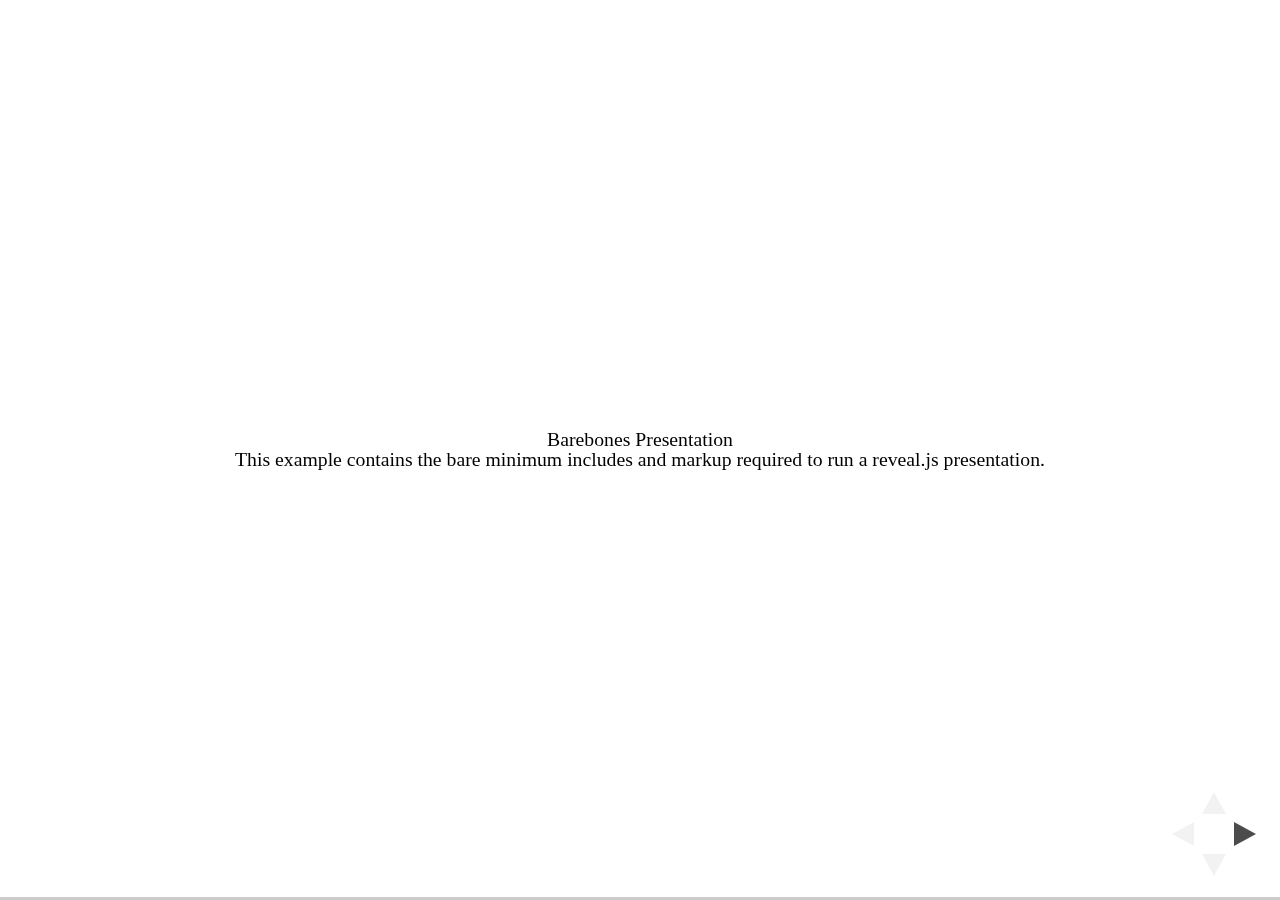
<file: presentation/test/examples/barebones.html>
<!doctype html>
<html lang="en">

	<head>
		<meta charset="utf-8">

		<title>reveal.js - Barebones</title>

		<link rel="stylesheet" href="../../css/reveal.css">
	</head>

	<body>

		<div class="reveal">

			<div class="slides">

				<section>
					<h2>Barebones Presentation</h2>
					<p>This example contains the bare minimum includes and markup required to run a reveal.js presentation.</p>
				</section>

				<section>
					<h2>No Theme</h2>
					<p>There's no theme included, so it will fall back on browser defaults.</p>
				</section>

			</div>

		</div>

		<script src="../../js/reveal.js"></script>

		<script>

			Reveal.initialize();

		</script>

	</body>
</html>
</file>
<file: css/style.css>
* {
    margin: 0;
    padding: 0;
}

a {
    color: #000;
    text-decoration: none;
}

a:hover {
    cursor: pointer;
    text-decoration: none;
    color: white;
    transition: color 0.3s;
}

.grow-rotate {
    display: inline-block;
    -webkit-transition-duration: 0.3s;
    transition-duration: 0.3s;
    -webkit-transition-property: -webkit-transform;
    transition-property: transform;
    -webkit-tap-highlight-color: rgba(0, 0, 0, 0);
    -webkit-transform: translateZ(0);
    -ms-transform: translateZ(0);
    transform: translateZ(0);
    box-shadow: 0 0 1px rgba(0, 0, 0, 0);
}

.grow-rotate:hover {
    -webkit-transform: scale(1.1) rotate(4deg);
    -ms-transform: scale(1.1) rotate(4deg);
    transform: scale(1.1) rotate(4deg);
}

body {
    overflow: hidden;
    background-color: #aad160;
}

h1 {
    color: #000;
    font: 10vw Arial;
    top: 40%;
    right: 5%;
    position: absolute;
    text-align: center;
    max-width: 100%;
}

h2 {
    color: #000;
    font: 5vw Arial;
    top: 60%;
    left: 15%;
    position: absolute;
    text-align: center;
}

#canvas {
    background:rgba(255, 255, 255, 0);
    border: 0px solid #ccc;
    left: 50%;
    position: absolute;
    text-align: center;
    margin-left: -640px;
    top: 0%;
    cursor: none;
    z-index: 1000;
} 

#footer {
    color: #000;
    font: 10pt Arial;
    position: absolute; 
    left: 48%; 
    bottom: 0;
    z-index: 1001;
    display: inline-flex;
}

#footer a {
    margin-left: 4px;
}
</file>
<file: presentation/css/component.css>
/* Header */
.large-header {
	position: relative;
	width: 100%;
	background: #333;
	overflow: hidden;
	background-size: cover;
	background-position: center center;
	z-index: 1;
}
.demo-1 .large-header {
	background-image: url('../img/demo-1-bg.jpg');
}
video#bgvid { 
  position: fixed; right: 0; bottom: 0; 
  min-width: 100%; min-height: 100%; 
  width: auto; 
 height: auto; 
 z-index: -100; 
  background: url(polina.jpg) no-repeat; 
  background-size: cover; }

.main-title {
	position: absolute;
	margin: 0;
	padding: 0;
	color: #f9f1e9;
	text-align: center;
	top: 50%;
	left: 50%;
	-webkit-transform: translate3d(-50%,-50%,0);
	transform: translate3d(-50%,-50%,0);
}

.demo-1 .main-title, 
.demo-3 .main-title {
	text-transform: uppercase;
	font-size: 4.2em;
	letter-spacing: 0.1em;
}

.demo-2 .main-title {
	font-family: 'Clicker Script', cursive;
	font-weight: normal;
	font-size: 8em;
	padding-left: 10px;
	text-shadow: 2px 2px 4px rgba(0,0,0,0.4);
}

.demo-2 .main-title::before {
	content: '';
	width: 20vw;
	height: 20vw;
	min-width: 3.5em;
	min-height: 3.5em;
	background: url(../img/deco.svg) no-repeat center center;
	background-size: cover;
	position: absolute;
	top: 50%;
	left: 50%;
	border-radius: 50%;
	z-index: -1;
	-webkit-transform: translate3d(-50%,-50%,0);
	transform: translate3d(-50%,-50%,0);
}

.demo-3 .main-title {
	padding: 10px 40px;
	border: 10px double #f9f1e9;
	text-transform: uppercase;
	font-family: Londrina Outline, sans-serif;
}

.demo-4 .main-title {
	font-size: 6em;
	font-weight: 300;
	padding: 10px 30px;
	text-transform: uppercase;
	color: #222;
}

.main-title .thin {
	font-weight: 200;
}

@media only screen and (max-width : 768px) {
	.demo-1 .main-title, 
	.demo-3 .main-title,
	.demo-4 .main-title {
		font-size: 3em;
	}

	.demo-2 .main-title {
		font-size: 4em;
	}
}
</file>
<file: presentation/css/theme/night.css>
/**
 * Black theme for reveal.js.
 *
 * Copyright (C) 2011-2012 Hakim El Hattab, http://hakim.se
 */
@import url(https://fonts.googleapis.com/css?family=Montserrat:700);
@import url(https://fonts.googleapis.com/css?family=Open+Sans:400,700,400italic,700italic);
/*********************************************
 * GLOBAL STYLES
 *********************************************/
body {
  background: #111;
  background-color: #111; }

.reveal {
  font-family: "Open Sans", sans-serif;
  font-size: 40px;
  font-weight: normal;
  color: #eee; }

::selection {
  color: #fff;
  background: #c37cfb;
  text-shadow: none; }

::-moz-selection {
  color: #fff;
  background: #c37cfb;
  text-shadow: none; }

.reveal .slides > section,
.reveal .slides > section > section {
  line-height: 1.3;
  font-weight: inherit; }

/*********************************************
 * HEADERS
 *********************************************/
.reveal h1,
.reveal h2,
.reveal h3,
.reveal h4,
.reveal h5,
.reveal h6 {
  margin: 0 0 20px 0;
  color: #eee;
  font-family: "Montserrat", Impact, sans-serif;
  font-weight: normal;
  line-height: 1.2;
  letter-spacing: -0.03em;
  text-transform: none;
  text-shadow: none;
  word-wrap: break-word; }

.reveal h1 {
  font-size: 3.77em; }

.reveal h2 {
  font-size: 2.11em; }

.reveal h3 {
  font-size: 1.55em; }

.reveal h4 {
  font-size: 1em; }

.reveal h1 {
  text-shadow: none; }

/*********************************************
 * OTHER
 *********************************************/
.reveal p {
  margin: 20px 0;
  line-height: 1.3; }

/* Ensure certain elements are never larger than the slide itself */
.reveal img,
.reveal video,
.reveal iframe {
  max-width: 95%;
  max-height: 95%; }

.reveal strong,
.reveal b {
  font-weight: bold; }

.reveal em {
  font-style: italic; }

.reveal ol,
.reveal dl,
.reveal ul {
  display: inline-block;
  text-align: left;
  margin: 0 0 0 1em; }

.reveal ol {
  list-style-type: decimal; }

.reveal ul {
  list-style-type: disc; }

.reveal ul ul {
  list-style-type: square; }

.reveal ul ul ul {
  list-style-type: circle; }

.reveal ul ul,
.reveal ul ol,
.reveal ol ol,
.reveal ol ul {
  display: block;
  margin-left: 40px; }

.reveal dt {
  font-weight: bold; }

.reveal dd {
  margin-left: 40px; }

.reveal q,
.reveal blockquote {
  quotes: none; }

.reveal blockquote {
  display: block;
  position: relative;
  width: 70%;
  margin: 20px auto;
  padding: 5px;
  font-style: italic;
  background: rgba(255, 255, 255, 0.05);
  box-shadow: 0px 0px 2px rgba(0, 0, 0, 0.2); }

.reveal blockquote p:first-child,
.reveal blockquote p:last-child {
  display: inline-block; }

.reveal q {
  font-style: italic; }

.reveal pre {
  display: block;
  position: relative;
  width: 90%;
  margin: 20px auto;
  text-align: left;
  font-size: 0.55em;
  font-family: monospace;
  line-height: 1.2em;
  word-wrap: break-word;
  box-shadow: 0px 0px 6px rgba(0, 0, 0, 0.3); }

.reveal code {
  font-family: monospace; }

.reveal pre code {
  display: block;
  padding: 5px;
  overflow: auto;
  max-height: 400px;
  word-wrap: normal; }

.reveal table {
  margin: auto;
  border-collapse: collapse;
  border-spacing: 0; }

.reveal table th {
  font-weight: bold; }

.reveal table th,
.reveal table td {
  text-align: left;
  padding: 0.2em 0.5em 0.2em 0.5em;
  border-bottom: 1px solid; }

.reveal table th[align="center"],
.reveal table td[align="center"] {
  text-align: center; }

.reveal table th[align="right"],
.reveal table td[align="right"] {
  text-align: right; }

.reveal table tbody tr:last-child th,
.reveal table tbody tr:last-child td {
  border-bottom: none; }

.reveal sup {
  vertical-align: super; }

.reveal sub {
  vertical-align: sub; }

.reveal small {
  display: inline-block;
  font-size: 0.6em;
  line-height: 1.2em;
  vertical-align: top; }

.reveal small * {
  vertical-align: top; }

/*********************************************
 * LINKS
 *********************************************/
.reveal a {
  color: #c37cfb;
  text-decoration: none;
  -webkit-transition: color .15s ease;
  -moz-transition: color .15s ease;
  transition: color .15s ease; }

.reveal a:hover {
  color: #70dc29;
  text-shadow: none;
  border: none; }

.reveal .roll span:after {
  color: #fff;
  background: #d08a1d; }

/*********************************************
 * IMAGES
 *********************************************/
.reveal section img {
  margin: 15px 0px;
  background: rgba(255, 255, 255, 0.12);
  border: 4px solid #eee;
  box-shadow: 0 0 10px rgba(0, 0, 0, 0.15); }

.reveal section img.plain {
  border: 0;
  box-shadow: none; }

.reveal a img {
  -webkit-transition: all .15s linear;
  -moz-transition: all .15s linear;
  transition: all .15s linear; }

.reveal a:hover img {
  background: rgba(255, 255, 255, 0.2);
  border-color: #c37cfb;
  box-shadow: 0 0 20px rgba(0, 0, 0, 0.55); }

/*********************************************
 * NAVIGATION CONTROLS
 *********************************************/
.reveal .controls .navigate-left,
.reveal .controls .navigate-left.enabled {
  border-right-color: #c37cfb; }

.reveal .controls .navigate-right,
.reveal .controls .navigate-right.enabled {
  border-left-color: #c37cfb; }

.reveal .controls .navigate-up,
.reveal .controls .navigate-up.enabled {
  border-bottom-color: #c37cfb; }

.reveal .controls .navigate-down,
.reveal .controls .navigate-down.enabled {
  border-top-color: #c37cfb; }

.reveal .controls .navigate-left.enabled:hover {
  border-right-color: #70dc29; }

.reveal .controls .navigate-right.enabled:hover {
  border-left-color: #70dc29; }

.reveal .controls .navigate-up.enabled:hover {
  border-bottom-color: #70dc29; }

.reveal .controls .navigate-down.enabled:hover {
  border-top-color: #70dc29; }

/*********************************************
 * PROGRESS BAR
 *********************************************/
.reveal .progress {
  background: rgba(0, 0, 0, 0.2); }

.reveal .progress span {
  background: #c37cfb;
  -webkit-transition: width 800ms cubic-bezier(0.26, 0.86, 0.44, 0.985);
  -moz-transition: width 800ms cubic-bezier(0.26, 0.86, 0.44, 0.985);
  transition: width 800ms cubic-bezier(0.26, 0.86, 0.44, 0.985); }

#demo-canvas {
	width: 100%;
	height: 100%;
	margin: 0 0 0 0;
	padding: 0 0 0 0;
	z-index: -1000;
	position: fixed;
}
</file>
<file: presentation/lib/css/zenburn.css>
/*

Zenburn style from voldmar.ru (c) Vladimir Epifanov <voldmar@voldmar.ru>
based on dark.css by Ivan Sagalaev

*/

.hljs {
  display: block;
  overflow-x: auto;
  padding: 0.5em;
  background: #3f3f3f;
  color: #dcdcdc;
}

.hljs-keyword,
.hljs-selector-tag,
.hljs-tag {
  color: #e3ceab;
}

.hljs-template-tag {
  color: #dcdcdc;
}

.hljs-number {
  color: #8cd0d3;
}

.hljs-variable,
.hljs-template-variable,
.hljs-attribute {
  color: #efdcbc;
}

.hljs-literal {
  color: #efefaf;
}

.hljs-subst {
  color: #8f8f8f;
}

.hljs-title,
.hljs-name,
.hljs-selector-id,
.hljs-selector-class,
.hljs-section,
.hljs-type {
  color: #efef8f;
}

.hljs-symbol,
.hljs-bullet,
.hljs-link {
  color: #dca3a3;
}

.hljs-deletion,
.hljs-string,
.hljs-built_in,
.hljs-builtin-name {
  color: #cc9393;
}

.hljs-addition,
.hljs-comment,
.hljs-quote,
.hljs-meta {
  color: #7f9f7f;
}


.hljs-emphasis {
  font-style: italic;
}

.hljs-strong {
  font-weight: bold;
}
</file>
<file: css/game.css>
* {
    margin: 0;
    padding: 0;
}

a {
    color: #000;
    text-decoration: none;
}

a:hover {
    cursor: pointer;
    text-decoration: none;
    color: white;
    transition: color 0.3s;
}

.grow-rotate {
    display: inline-block;
    -webkit-transition-duration: 0.3s;
    transition-duration: 0.3s;
    -webkit-transition-property: -webkit-transform;
    transition-property: transform;
    -webkit-tap-highlight-color: rgba(0, 0, 0, 0);
    -webkit-transform: translateZ(0);
    -ms-transform: translateZ(0);
    transform: translateZ(0);
    box-shadow: 0 0 1px rgba(0, 0, 0, 0);
}

.grow-rotate:hover {
    -webkit-transform: scale(1.1) rotate(4deg);
    -ms-transform: scale(1.1) rotate(4deg);
    transform: scale(1.1) rotate(4deg);
}

body {
    overflow: hidden;
    background-color: #aad160;
}

h1 {
    color: #000;
    font: 10vw Arial;
    top: 40%;
    right: 5%;
    position: absolute;
    text-align: center;
    max-width: 100%;
}

h2 {
    color: #000;
    font: 5vw Arial;
    top: 60%;
    left: 15%;
    position: absolute;
    text-align: center;
}

#canvas {
    background:rgba(255, 255, 255, 0);
    border: 0px solid #ccc;
    position: absolute;
    text-align: center;
    top: 0%;
    z-index: 1000;
} 

#footer {
    color: #000;
    font: 10pt Arial;
    position: absolute; 
    left: 48%; 
    bottom: 0;
    z-index: 1001;
    display: inline-flex;
}

#footer a {
    margin-left: 4px;
}
</file>
<file: presentation/css/theme/white.css>
/**
 * White theme for reveal.js. This is the opposite of the 'black' theme.
 *
 * By Hakim El Hattab, http://hakim.se
 */
@import url(../../lib/font/source-sans-pro/source-sans-pro.css);
section.has-dark-background, section.has-dark-background h1, section.has-dark-background h2, section.has-dark-background h3, section.has-dark-background h4, section.has-dark-background h5, section.has-dark-background h6 {
  color: #fff; }

/*********************************************
 * GLOBAL STYLES
 *********************************************/
body {
  background: #fff;
  background-color: #fff; }

.reveal {
  font-family: "Source Sans Pro", Helvetica, sans-serif;
  font-size: 42px;
  font-weight: normal;
  color: #222; }

::selection {
  color: #fff;
  background: #98bdef;
  text-shadow: none; }

::-moz-selection {
  color: #fff;
  background: #98bdef;
  text-shadow: none; }

.reveal .slides > section,
.reveal .slides > section > section {
  line-height: 1.3;
  font-weight: inherit; }

/*********************************************
 * HEADERS
 *********************************************/
.reveal h1,
.reveal h2,
.reveal h3,
.reveal h4,
.reveal h5,
.reveal h6 {
  margin: 0 0 20px 0;
  color: #222;
  font-family: "Source Sans Pro", Helvetica, sans-serif;
  font-weight: 600;
  line-height: 1.2;
  letter-spacing: normal;
  text-transform: uppercase;
  text-shadow: none;
  word-wrap: break-word; }

.reveal h1 {
  font-size: 2.5em; }

.reveal h2 {
  font-size: 1.6em; }

.reveal h3 {
  font-size: 1.3em; }

.reveal h4 {
  font-size: 1em; }

.reveal h1 {
  text-shadow: none; }

/*********************************************
 * OTHER
 *********************************************/
.reveal p {
  margin: 20px 0;
  line-height: 1.3; }

/* Ensure certain elements are never larger than the slide itself */
.reveal img,
.reveal video,
.reveal iframe {
  max-width: 95%;
  max-height: 95%; }

.reveal strong,
.reveal b {
  font-weight: bold; }

.reveal em {
  font-style: italic; }

.reveal ol,
.reveal dl,
.reveal ul {
  display: inline-block;
  text-align: left;
  margin: 0 0 0 1em; }

.reveal ol {
  list-style-type: decimal; }

.reveal ul {
  list-style-type: disc; }

.reveal ul ul {
  list-style-type: square; }

.reveal ul ul ul {
  list-style-type: circle; }

.reveal ul ul,
.reveal ul ol,
.reveal ol ol,
.reveal ol ul {
  display: block;
  margin-left: 40px; }

.reveal dt {
  font-weight: bold; }

.reveal dd {
  margin-left: 40px; }

.reveal q,
.reveal blockquote {
  quotes: none; }

.reveal blockquote {
  display: block;
  position: relative;
  width: 70%;
  margin: 20px auto;
  padding: 5px;
  font-style: italic;
  background: rgba(255, 255, 255, 0.05);
  box-shadow: 0px 0px 2px rgba(0, 0, 0, 0.2); }

.reveal blockquote p:first-child,
.reveal blockquote p:last-child {
  display: inline-block; }

.reveal q {
  font-style: italic; }

.reveal pre {
  display: block;
  position: relative;
  width: 90%;
  margin: 20px auto;
  text-align: left;
  font-size: 0.55em;
  font-family: monospace;
  line-height: 1.2em;
  word-wrap: break-word;
  box-shadow: 0px 0px 6px rgba(0, 0, 0, 0.3); }

.reveal code {
  font-family: monospace; }

.reveal pre code {
  display: block;
  padding: 5px;
  overflow: auto;
  max-height: 400px;
  word-wrap: normal; }

.reveal table {
  margin: auto;
  border-collapse: collapse;
  border-spacing: 0; }

.reveal table th {
  font-weight: bold; }

.reveal table th,
.reveal table td {
  text-align: left;
  padding: 0.2em 0.5em 0.2em 0.5em;
  border-bottom: 1px solid; }

.reveal table th[align="center"],
.reveal table td[align="center"] {
  text-align: center; }

.reveal table th[align="right"],
.reveal table td[align="right"] {
  text-align: right; }

.reveal table tbody tr:last-child th,
.reveal table tbody tr:last-child td {
  border-bottom: none; }

.reveal sup {
  vertical-align: super; }

.reveal sub {
  vertical-align: sub; }

.reveal small {
  display: inline-block;
  font-size: 0.6em;
  line-height: 1.2em;
  vertical-align: top; }

.reveal small * {
  vertical-align: top; }

/*********************************************
 * LINKS
 *********************************************/
.reveal a {
  color: #2a76dd;
  text-decoration: none;
  -webkit-transition: color .15s ease;
  -moz-transition: color .15s ease;
  transition: color .15s ease; }

.reveal a:hover {
  color: #6ca0e8;
  text-shadow: none;
  border: none; }

.reveal .roll span:after {
  color: #fff;
  background: #1a53a1; }

/*********************************************
 * IMAGES
 *********************************************/
.reveal section img {
  margin: 15px 0px;
  background: rgba(255, 255, 255, 0.12);
  border: 4px solid #222;
  box-shadow: 0 0 10px rgba(0, 0, 0, 0.15); }

.reveal section img.plain {
  border: 0;
  box-shadow: none; }

.reveal a img {
  -webkit-transition: all .15s linear;
  -moz-transition: all .15s linear;
  transition: all .15s linear; }

.reveal a:hover img {
  background: rgba(255, 255, 255, 0.2);
  border-color: #2a76dd;
  box-shadow: 0 0 20px rgba(0, 0, 0, 0.55); }

/*********************************************
 * NAVIGATION CONTROLS
 *********************************************/
.reveal .controls .navigate-left,
.reveal .controls .navigate-left.enabled {
  border-right-color: #2a76dd; }

.reveal .controls .navigate-right,
.reveal .controls .navigate-right.enabled {
  border-left-color: #2a76dd; }

.reveal .controls .navigate-up,
.reveal .controls .navigate-up.enabled {
  border-bottom-color: #2a76dd; }

.reveal .controls .navigate-down,
.reveal .controls .navigate-down.enabled {
  border-top-color: #2a76dd; }

.reveal .controls .navigate-left.enabled:hover {
  border-right-color: #6ca0e8; }

.reveal .controls .navigate-right.enabled:hover {
  border-left-color: #6ca0e8; }

.reveal .controls .navigate-up.enabled:hover {
  border-bottom-color: #6ca0e8; }

.reveal .controls .navigate-down.enabled:hover {
  border-top-color: #6ca0e8; }

/*********************************************
 * PROGRESS BAR
 *********************************************/
.reveal .progress {
  background: rgba(0, 0, 0, 0.2); }

.reveal .progress span {
  background: #2a76dd;
  -webkit-transition: width 800ms cubic-bezier(0.26, 0.86, 0.44, 0.985);
  -moz-transition: width 800ms cubic-bezier(0.26, 0.86, 0.44, 0.985);
  transition: width 800ms cubic-bezier(0.26, 0.86, 0.44, 0.985); }
</file>
<file: presentation/test/qunit-1.12.0.css>
/**
 * QUnit v1.12.0 - A JavaScript Unit Testing Framework
 *
 * http://qunitjs.com
 *
 * Copyright 2012 jQuery Foundation and other contributors
 * Released under the MIT license.
 * http://jquery.org/license
 */

/** Font Family and Sizes */

#qunit-tests, #qunit-header, #qunit-banner, #qunit-testrunner-toolbar, #qunit-userAgent, #qunit-testresult {
	font-family: "Helvetica Neue Light", "HelveticaNeue-Light", "Helvetica Neue", Calibri, Helvetica, Arial, sans-serif;
}

#qunit-testrunner-toolbar, #qunit-userAgent, #qunit-testresult, #qunit-tests li { font-size: small; }
#qunit-tests { font-size: smaller; }


/** Resets */

#qunit-tests, #qunit-header, #qunit-banner, #qunit-userAgent, #qunit-testresult, #qunit-modulefilter {
	margin: 0;
	padding: 0;
}


/** Header */

#qunit-header {
	padding: 0.5em 0 0.5em 1em;

	color: #8699a4;
	background-color: #0d3349;

	font-size: 1.5em;
	line-height: 1em;
	font-weight: normal;

	border-radius: 5px 5px 0 0;
	-moz-border-radius: 5px 5px 0 0;
	-webkit-border-top-right-radius: 5px;
	-webkit-border-top-left-radius: 5px;
}

#qunit-header a {
	text-decoration: none;
	color: #c2ccd1;
}

#qunit-header a:hover,
#qunit-header a:focus {
	color: #fff;
}

#qunit-testrunner-toolbar label {
	display: inline-block;
	padding: 0 .5em 0 .1em;
}

#qunit-banner {
	height: 5px;
}

#qunit-testrunner-toolbar {
	padding: 0.5em 0 0.5em 2em;
	color: #5E740B;
	background-color: #eee;
	overflow: hidden;
}

#qunit-userAgent {
	padding: 0.5em 0 0.5em 2.5em;
	background-color: #2b81af;
	color: #fff;
	text-shadow: rgba(0, 0, 0, 0.5) 2px 2px 1px;
}

#qunit-modulefilter-container {
	float: right;
}

/** Tests: Pass/Fail */

#qunit-tests {
	list-style-position: inside;
}

#qunit-tests li {
	padding: 0.4em 0.5em 0.4em 2.5em;
	border-bottom: 1px solid #fff;
	list-style-position: inside;
}

#qunit-tests.hidepass li.pass, #qunit-tests.hidepass li.running  {
	display: none;
}

#qunit-tests li strong {
	cursor: pointer;
}

#qunit-tests li a {
	padding: 0.5em;
	color: #c2ccd1;
	text-decoration: none;
}
#qunit-tests li a:hover,
#qunit-tests li a:focus {
	color: #000;
}

#qunit-tests li .runtime {
	float: right;
	font-size: smaller;
}

.qunit-assert-list {
	margin-top: 0.5em;
	padding: 0.5em;

	background-color: #fff;

	border-radius: 5px;
	-moz-border-radius: 5px;
	-webkit-border-radius: 5px;
}

.qunit-collapsed {
	display: none;
}

#qunit-tests table {
	border-collapse: collapse;
	margin-top: .2em;
}

#qunit-tests th {
	text-align: right;
	vertical-align: top;
	padding: 0 .5em 0 0;
}

#qunit-tests td {
	vertical-align: top;
}

#qunit-tests pre {
	margin: 0;
	white-space: pre-wrap;
	word-wrap: break-word;
}

#qunit-tests del {
	background-color: #e0f2be;
	color: #374e0c;
	text-decoration: none;
}

#qunit-tests ins {
	background-color: #ffcaca;
	color: #500;
	text-decoration: none;
}

/*** Test Counts */

#qunit-tests b.counts                       { color: black; }
#qunit-tests b.passed                       { color: #5E740B; }
#qunit-tests b.failed                       { color: #710909; }

#qunit-tests li li {
	padding: 5px;
	background-color: #fff;
	border-bottom: none;
	list-style-position: inside;
}

/*** Passing Styles */

#qunit-tests li li.pass {
	color: #3c510c;
	background-color: #fff;
	border-left: 10px solid #C6E746;
}

#qunit-tests .pass                          { color: #528CE0; background-color: #D2E0E6; }
#qunit-tests .pass .test-name               { color: #366097; }

#qunit-tests .pass .test-actual,
#qunit-tests .pass .test-expected           { color: #999999; }

#qunit-banner.qunit-pass                    { background-color: #C6E746; }

/*** Failing Styles */

#qunit-tests li li.fail {
	color: #710909;
	background-color: #fff;
	border-left: 10px solid #EE5757;
	white-space: pre;
}

#qunit-tests > li:last-child {
	border-radius: 0 0 5px 5px;
	-moz-border-radius: 0 0 5px 5px;
	-webkit-border-bottom-right-radius: 5px;
	-webkit-border-bottom-left-radius: 5px;
}

#qunit-tests .fail                          { color: #000000; background-color: #EE5757; }
#qunit-tests .fail .test-name,
#qunit-tests .fail .module-name             { color: #000000; }

#qunit-tests .fail .test-actual             { color: #EE5757; }
#qunit-tests .fail .test-expected           { color: green;   }

#qunit-banner.qunit-fail                    { background-color: #EE5757; }


/** Result */

#qunit-testresult {
	padding: 0.5em 0.5em 0.5em 2.5em;

	color: #2b81af;
	background-color: #D2E0E6;

	border-bottom: 1px solid white;
}
#qunit-testresult .module-name {
	font-weight: bold;
}

/** Fixture */

#qunit-fixture {
	position: absolute;
	top: -10000px;
	left: -10000px;
	width: 1000px;
	height: 1000px;
}
</file>
